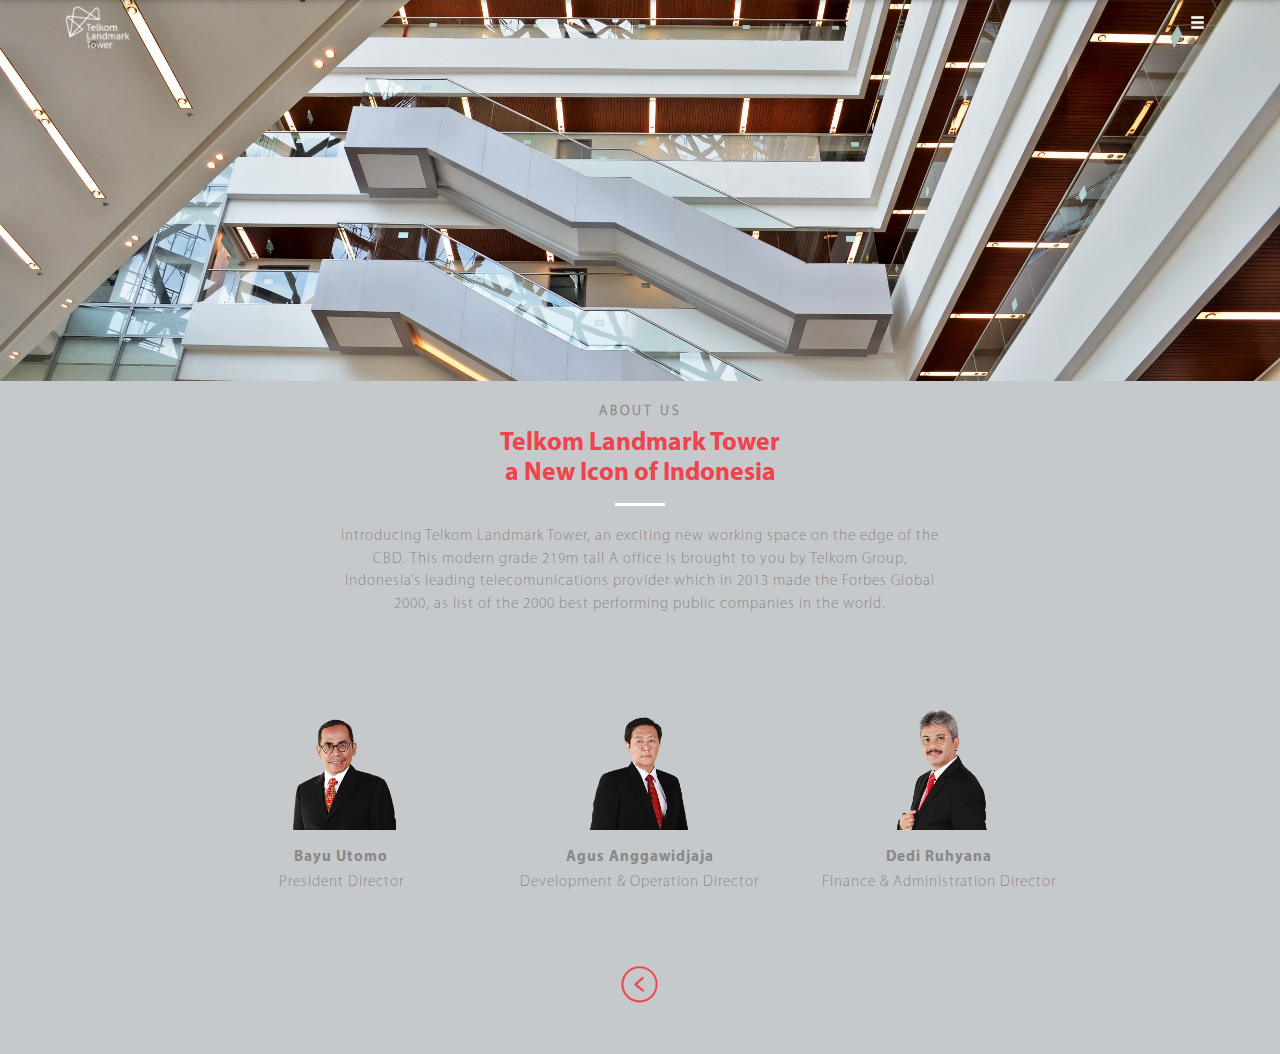
<file: about.html>
<!DOCTYPE html>
<html>
<head>
    <meta charset="utf-8">
    <meta http-equiv="X-UA-Compatible" content="IE=edge">
    <title></title>
    <link rel="stylesheet" href="node_modules/bootstrap/dist/css/bootstrap.css">
    <link rel="stylesheet" href="css/main.css">
</head>
<body>

    <div class="logo white li-nav" style=""><a href="#1" data-index="1"><img src="img/logo-white.png" height="45;"></a></div>
    <div class="logo red li-nav" style=""><a href="#1" data-index="1"><img src="img/logo.png" height="45;"></a></div>
    <div class="menu-right">
            <a href="#" id="show-search"><span class="glyphicon glyphicon-search" aria-hidden="true"></span><!-- <img src="img/search.png" width="15;"> --></a>
            <a href="#" id="show-lang">EN <span class="glyphicon glyphicon-menu-down" aria-hidden="true"></span></a>
            <a href="#" id="show-nav"><span class="glyphicon glyphicon-menu-hamburger" aria-hidden="true"></span></a>
    </div>

    <div class="box-search">
            <div class="input-group">
              <input type="text" class="form-control" placeholder="SEARCH">
              <span class="input-group-btn">
                <input type="submit" class="btn btn-default" type="button" value="GO">
              </span>
            </div><!-- /input-group -->
    </div>

    <div class="box-lang">
            <ul>
                    <li><strong class="font-MyriadPro-Bold">ENGLISH</strong></li>
                    <li>INDONESIA</li>
            </ul>
    </div>

    <nav class="navbar navbar-default navbar-fixed-top navbar-costum">
      <div class="container-fluid">
        <!-- Brand and toggle get grouped for better mobile display -->
        <div class="navbar-header">
          <button type="button" class="navbar-toggle collapsed" data-toggle="collapse" data-target="#bs-example-navbar-collapse-1" aria-expanded="false">
            <span class="sr-only">Toggle navigation</span>
            <span class="icon-bar"></span>
            <span class="icon-bar"></span>
            <span class="icon-bar"></span>
          </button>
         <!--  <a class="navbar-brand" href="#">Brand</a> -->
        </div>

        <!-- Collect the nav links, forms, and other content for toggling -->
        <div class="collapse navbar-collapse" id="bs-example-navbar-collapse-1">
          <ul class="nav navbar-nav">
            <li class="li-nav"><a href="#2" data-index="2">BUILDINGS</a></li>
            <li class="li-nav"><a href="#3" data-index="3">LOCATION</a></li>
            <li class="li-nav"><a href="#4" data-index="4">FLOORPLAN</a></li>
            <li class="li-nav"><a href="#5" data-index="5">FACILITIES</a></li>
            <li class="li-nav"><a href="#6" data-index="6">NEWS & EVENTS</a></li>
            <li class="li-nav"><a href="#7" data-index="7">GALLERY</a></li>
            <li class="li-nav"><a href="#8" data-index="8">CONTACT</a></li>
           
          </ul>
         
        </div><!-- /.navbar-collapse -->
      </div><!-- /.container-fluid -->
    </nav>
    
    <div class="main">
            <div class="page about">

                   <img src="img/aboutus.JPG" width="100%">
                    
                    <div class="container">
                            <p class="txt-space3 font-bold">ABOUT US</p>
                            <h3 class="h3-dinamis"><span class="font-merah">Telkom Landmark Tower</span></h3>
                            <h3 class="h3-dinamis"><span class="font-merah">a New Icon of Indonesia</span></h3>
                            <div class="line"></div>
                            <p>
                                    Introducing Telkom Landmark Tower, an exciting new working space on the edge of the
CBD. This modern grade 219m tall A office is brought to you by Telkom Group, Indonesia’s
leading telecomunications provider which in 2013 made the Forbes Global 2000, as list of
the 2000 best performing public companies in the world.
                            </p>

                            <div class="spasi30"></div>
                      </div>

                      <div class="container bos">
                            <div class="row">
                              <div class="col-sm-6 col-md-4">
                                <div class="thumbnail">
                                  <img src="img/dir1.png" alt="...">
                                  <div class="caption">
                                    <p class="title">Bayu Utomo</p>
                                    <p>President Director</p>
                                  </div>
                                </div>
                              </div>
                              <div class="col-sm-6 col-md-4">
                                <div class="thumbnail">
                                  <img src="img/dir2.png" alt="...">
                                  <div class="caption">
                                    <p class="title">Agus Anggawidjaja</p>
                                    <p>Development & Operation Director</p>
                                  </div>
                                </div>
                              </div>
                              <div class="col-sm-6 col-md-4">
                                <div class="thumbnail">
                                  <img src="img/dir3.png" alt="...">
                                  <div class="caption">
                                    <p class="title">Dedi Ruhyana</p>
                                    <p>FInance & Administration Director</p>
                                  </div>
                                </div>
                              </div>
                            </div>

                            <div class="spasi30"></div>
                            <div class="spasi30"></div>

                            <a href="index.html#2"><img src="img/btn-back.png" width="40"></a>
                    </div>
                 
            </div>
      </div>
   


    <script src="node_modules/jquery/dist/jquery.js" type="text/javascript"></script>
    <script src="node_modules/bootstrap/dist/js/bootstrap.js" type="text/javascript"></script>
    
    <script src="js/main.js" type="text/javascript" ></script>


    <script>


$(document).ready(function() {

                    window.setTimeout(function() {
                        $('#landing-anime').css({'opacity':'1'});
                    }, 0);

                    window.setTimeout(function() {
                        $('#text-one').css({'opacity': '1'});
                        $('#text-one').css({
                                                                //'transform': 'translateY(0px)',
                                                                '-webkit-transform': 'translateY(0px)',
                                                                '-moz-transform': 'translateY(0px)',
                                                                '-o-transform': 'translateY(0px)',
                                                                'transform': 'translateY(0px)',
                                                          });
                    }, 0);

                    window.setTimeout(function() {
                        $('#text-one').css({'opacity': '0'});
                        $('#text-two').css({'opacity': '1'});
                        $('#text-two').css({
                                                                //'transform': 'translateY(0px)',
                                                                '-webkit-transform': 'translateY(0px)',
                                                                '-moz-transform': 'translateY(0px)',
                                                                '-o-transform': 'translateY(0px)',
                                                                'transform': 'translateY(0px)',
                                                          });

                         $('#land-logo').css({'opacity': '1'});
                         $('#land-logo').css({
                                                                //'transform': 'translateY(0px)',
                                                                '-webkit-transform': 'translateY(0px)',
                                                                '-moz-transform': 'translateY(0px)',
                                                                '-o-transform': 'translateY(0px)',
                                                                'transform': 'translateY(0px)',
                                                          });
                    }, 0);

                     window.setTimeout(function() {
                        $('#text-two').css({'opacity': '0'});
                        $('#text-three').css({'opacity': '1'});
                        $('#text-three').css({
                                                                //'transform': 'translateY(0px)',
                                                                '-webkit-transform': 'translateY(0px)',
                                                                '-moz-transform': 'translateY(0px)',
                                                                '-o-transform': 'translateY(0px)',
                                                                'transform': 'translateY(0px)',
                                                          });
                    }, 0);

                    window.setTimeout(function() {
                        $('.logo').css({'opacity': '1'});
                        $('.onepage-pagination').css({'opacity': '1'});
                        $('.box-scroll-down').css({'opacity': '1'});
                        $('.menu-right').css({'opacity': '1'});
                        $('.footer').css({'opacity': '1'});

                        $('#land-logo').css({'opacity': '0'});

                    }, 0);

                    window.setTimeout(function() {
                        $('#landing-anime').css({'opacity': '0', 'z-index': '1'});
                        
                         $('#slides').css({'opacity': '1', 'z-index': '2'});
                        $('#slides').superslides({
                          animation: 'fade',
                            play: 4000
                        });
                    }, 0);

            });


    </script>

</body>
</html>
</file>
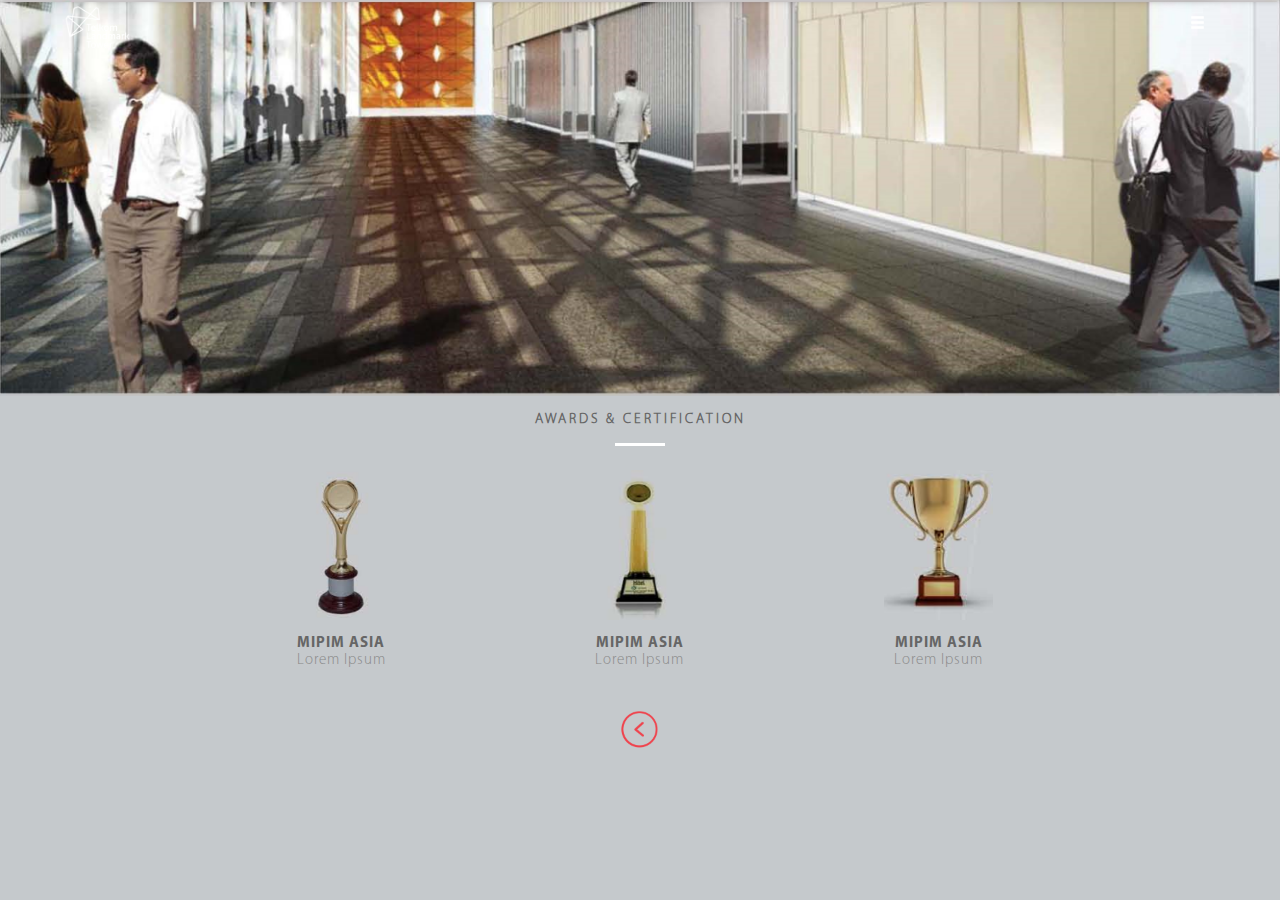
<file: awards.html>
<!DOCTYPE html>
<html>
<head>
    <meta charset="utf-8">
    <meta http-equiv="X-UA-Compatible" content="IE=edge">
    <title></title>
    <link rel="stylesheet" href="node_modules/bootstrap/dist/css/bootstrap.css">
    <link rel="stylesheet" href="css/main.css">
</head>
<body>

    <div class="logo white li-nav" style=""><a href="#1" data-index="1"><img src="img/logo-white.png" height="45;"></a></div>
    <div class="logo red li-nav" style=""><a href="#1" data-index="1"><img src="img/logo.png" height="45;"></a></div>
    <div class="menu-right">
            <a href="#" id="show-search"><span class="glyphicon glyphicon-search" aria-hidden="true"></span><!-- <img src="img/search.png" width="15;"> --></a>
            <a href="#" id="show-lang">EN <span class="glyphicon glyphicon-menu-down" aria-hidden="true"></span></a>
            <a href="#" id="show-nav"><span class="glyphicon glyphicon-menu-hamburger" aria-hidden="true"></span></a>
    </div>

    <div class="box-search">
            <div class="input-group">
              <input type="text" class="form-control" placeholder="SEARCH">
              <span class="input-group-btn">
                <input type="submit" class="btn btn-default" type="button" value="GO">
              </span>
            </div><!-- /input-group -->
    </div>

    <div class="box-lang">
            <ul>
                    <li><strong class="font-MyriadPro-Bold">ENGLISH</strong></li>
                    <li>INDONESIA</li>
            </ul>
    </div>

    <nav class="navbar navbar-default navbar-fixed-top navbar-costum">
      <div class="container-fluid">
        <!-- Brand and toggle get grouped for better mobile display -->
        <div class="navbar-header">
          <button type="button" class="navbar-toggle collapsed" data-toggle="collapse" data-target="#bs-example-navbar-collapse-1" aria-expanded="false">
            <span class="sr-only">Toggle navigation</span>
            <span class="icon-bar"></span>
            <span class="icon-bar"></span>
            <span class="icon-bar"></span>
          </button>
         <!--  <a class="navbar-brand" href="#">Brand</a> -->
        </div>

        <!-- Collect the nav links, forms, and other content for toggling -->
        <div class="collapse navbar-collapse" id="bs-example-navbar-collapse-1">
          <ul class="nav navbar-nav">
            <li class="li-nav"><a href="#2" data-index="2">BUILDINGS</a></li>
            <li class="li-nav"><a href="#3" data-index="3">LOCATION</a></li>
            <li class="li-nav"><a href="#4" data-index="4">FLOORPLAN</a></li>
            <li class="li-nav"><a href="#5" data-index="5">FACILITIES</a></li>
            <li class="li-nav"><a href="#6" data-index="6">NEWS & EVENTS</a></li>
            <li class="li-nav"><a href="#7" data-index="7">GALLERY</a></li>
            <li class="li-nav"><a href="#8" data-index="8">CONTACT</a></li>
           
          </ul>
         
        </div><!-- /.navbar-collapse -->
      </div><!-- /.container-fluid -->
    </nav>
    
    <div class="main">
            <section class="page awards">

                   <img src="img/build-header.jpg.png" width="100%">
                    
                    <div class="container">
                            <p class="txt-space3">AWARDS & CERTIFICATION</p>
                            <div class="line"></div>
                           
                            <div class="row">
                              <div class="col-sm-6 col-md-4">
                                <div class="thumbnail">
                                  <img src="img/awards1.png" alt="...">
                                  <div class="caption">
                                    <p class="title">MIPIM ASIA</p>
                                    <p>Lorem Ipsum</p>
                                  </div>
                                </div>
                              </div>
                              <div class="col-sm-6 col-md-4">
                                <div class="thumbnail">
                                  <img src="img/awards2.png" alt="...">
                                  <div class="caption">
                                    <p class="title">MIPIM ASIA</p>
                                    <p>Lorem Ipsum</p>
                                  </div>
                                </div>
                              </div>
                              <div class="col-sm-6 col-md-4">
                                <div class="thumbnail">
                                  <img src="img/awards3.png" alt="...">
                                  <div class="caption">
                                    <p class="title">MIPIM ASIA</p>
                                    <p>Lorem Ipsum</p>
                                  </div>
                                </div>
                              </div>
                            </div>

                            <div class="spasi30"></div>

                            <a href="index.html#2"><img src="img/btn-back.png" width="40"></a>
                    </div>
                 
            </section>
      </div>
   


    <script src="node_modules/jquery/dist/jquery.js" type="text/javascript"></script>
    <script src="node_modules/bootstrap/dist/js/bootstrap.js" type="text/javascript"></script>

    <script src="js/main.js" type="text/javascript" ></script>



    <script>


$(document).ready(function() {

                    window.setTimeout(function() {
                        $('#landing-anime').css({'opacity':'1'});
                    }, 0);

                    window.setTimeout(function() {
                        $('#text-one').css({'opacity': '1'});
                        $('#text-one').css({
                                                                //'transform': 'translateY(0px)',
                                                                '-webkit-transform': 'translateY(0px)',
                                                                '-moz-transform': 'translateY(0px)',
                                                                '-o-transform': 'translateY(0px)',
                                                                'transform': 'translateY(0px)',
                                                          });
                    }, 0);

                    window.setTimeout(function() {
                        $('#text-one').css({'opacity': '0'});
                        $('#text-two').css({'opacity': '1'});
                        $('#text-two').css({
                                                                //'transform': 'translateY(0px)',
                                                                '-webkit-transform': 'translateY(0px)',
                                                                '-moz-transform': 'translateY(0px)',
                                                                '-o-transform': 'translateY(0px)',
                                                                'transform': 'translateY(0px)',
                                                          });

                         $('#land-logo').css({'opacity': '1'});
                         $('#land-logo').css({
                                                                //'transform': 'translateY(0px)',
                                                                '-webkit-transform': 'translateY(0px)',
                                                                '-moz-transform': 'translateY(0px)',
                                                                '-o-transform': 'translateY(0px)',
                                                                'transform': 'translateY(0px)',
                                                          });
                    }, 0);

                     window.setTimeout(function() {
                        $('#text-two').css({'opacity': '0'});
                        $('#text-three').css({'opacity': '1'});
                        $('#text-three').css({
                                                                //'transform': 'translateY(0px)',
                                                                '-webkit-transform': 'translateY(0px)',
                                                                '-moz-transform': 'translateY(0px)',
                                                                '-o-transform': 'translateY(0px)',
                                                                'transform': 'translateY(0px)',
                                                          });
                    }, 0);

                    window.setTimeout(function() {
                        $('.logo').css({'opacity': '1'});
                        $('.onepage-pagination').css({'opacity': '1'});
                        $('.box-scroll-down').css({'opacity': '1'});
                        $('.menu-right').css({'opacity': '1'});
                        $('.footer').css({'opacity': '1'});

                        $('#land-logo').css({'opacity': '0'});

                    }, 0);

                    window.setTimeout(function() {
                        $('#landing-anime').css({'opacity': '0', 'z-index': '1'});
                        
                         $('#slides').css({'opacity': '1', 'z-index': '2'});
                        $('#slides').superslides({
                          animation: 'fade',
                            play: 4000
                        });
                    }, 0);

            });


    </script>

    
</body>
</html>
</file>
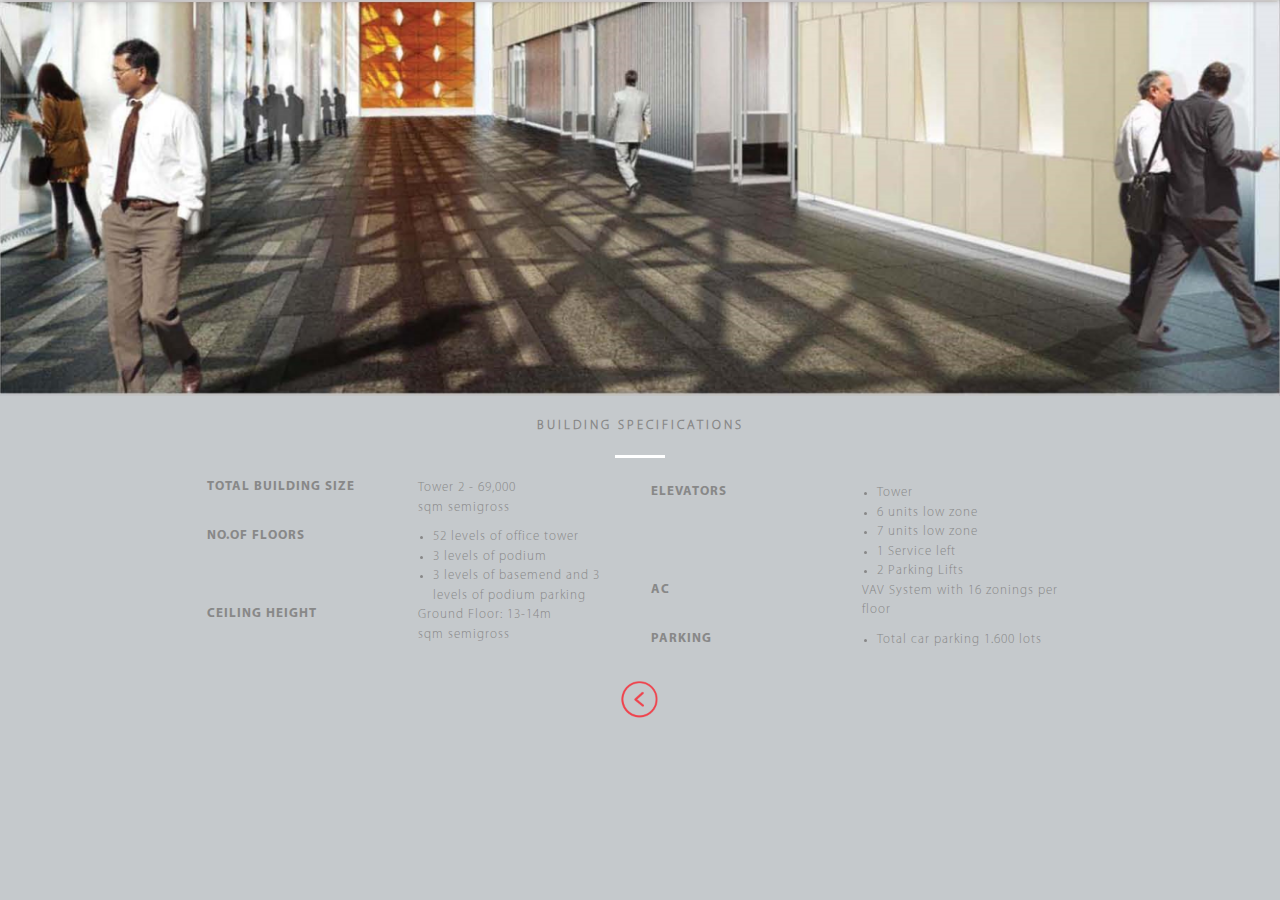
<file: building.html>
<!DOCTYPE html>
<html>
<head>
    <meta charset="utf-8">
    <meta http-equiv="X-UA-Compatible" content="IE=edge">
    <title></title>
    <link rel="stylesheet" href="node_modules/bootstrap/dist/css/bootstrap.css">
    <link rel="stylesheet" href="css/main.css">
</head>
<body>

    <div class="logo white li-nav" style=""><a href="#1" data-index="1"><img src="img/logo-white.png" height="45;"></a></div>
    <div class="logo red li-nav" style=""><a href="#1" data-index="1"><img src="img/logo.png" height="45;"></a></div>
    <div class="menu-right">
            <a href="#" id="show-search"><span class="glyphicon glyphicon-search" aria-hidden="true"></span><!-- <img src="img/search.png" width="15;"> --></a>
            <a href="#" id="show-lang">EN <span class="glyphicon glyphicon-menu-down" aria-hidden="true"></span></a>
            <a href="#" id="show-nav"><span class="glyphicon glyphicon-menu-hamburger" aria-hidden="true"></span></a>
    </div>

    <div class="box-search">
            <div class="input-group">
              <input type="text" class="form-control" placeholder="SEARCH">
              <span class="input-group-btn">
                <input type="submit" class="btn btn-default" type="button" value="GO">
              </span>
            </div><!-- /input-group -->
    </div>

    <div class="box-lang">
            <ul>
                    <li><strong class="font-MyriadPro-Bold">ENGLISH</strong></li>
                    <li>INDONESIA</li>
            </ul>
    </div>

    <nav class="navbar navbar-default navbar-fixed-top navbar-costum">
      <div class="container-fluid">
        <!-- Brand and toggle get grouped for better mobile display -->
        <div class="navbar-header">
          <button type="button" class="navbar-toggle collapsed" data-toggle="collapse" data-target="#bs-example-navbar-collapse-1" aria-expanded="false">
            <span class="sr-only">Toggle navigation</span>
            <span class="icon-bar"></span>
            <span class="icon-bar"></span>
            <span class="icon-bar"></span>
          </button>
         <!--  <a class="navbar-brand" href="#">Brand</a> -->
        </div>

        <!-- Collect the nav links, forms, and other content for toggling -->
        <div class="collapse navbar-collapse" id="bs-example-navbar-collapse-1">
          <ul class="nav navbar-nav">
            <li class="li-nav"><a href="#2" data-index="2">BUILDINGS</a></li>
            <li class="li-nav"><a href="#3" data-index="3">LOCATION</a></li>
            <li class="li-nav"><a href="#4" data-index="4">FLOORPLAN</a></li>
            <li class="li-nav"><a href="#5" data-index="5">FACILITIES</a></li>
            <li class="li-nav"><a href="#6" data-index="6">NEWS & EVENTS</a></li>
            <li class="li-nav"><a href="#7" data-index="7">GALLERY</a></li>
            <li class="li-nav"><a href="#8" data-index="8">CONTACT</a></li>
           
          </ul>
         
        </div><!-- /.navbar-collapse -->
      </div><!-- /.container-fluid -->
    </nav>
    
    <div class="main">
            <section class="page building-detail">

                   <img src="img/build-header.jpg.png" width="100%">
                    
                    <div class="container">
                            <p class="txt-space3">BUILDING SPECIFICATIONS</p>
                            <div class="line"></div>
                           
                            <div class="two-column">
                                    <table border="0">
                                            <tr>
                                                    <td valign="top" width="50%"><strong>TOTAL BUILDING SIZE</strong></td>
                                                    <td>
                                                            <p>
                                                                    Tower 2 - 69,000<br/>
                                                                    sqm semigross
                                                            </p>
                                                    </td>
                                            </tr>
                                            <tr>
                                                    <td valign="top"><strong>NO.OF FLOORS</strong></td>
                                                    <td>
                                                            <ul>
                                                                    <li>52 levels of  office tower</li>
                                                                    <li>3 levels of podium</li>
                                                                    <li>3 levels of basemend and 3 levels of podium parking</li>
                                                            </ul>
                                                    </td>
                                            </tr>
                                            <tr>
                                                    <td valign="top"><strong>CEILING HEIGHT</strong></td>
                                                    <td>
                                                            <p>
                                                                    Ground Floor: 13-14m<br/>
                                                                    sqm semigross
                                                            </p>
                                                    </td>
                                            </tr>

                                            <tr>
                                                    <td valign="top"><strong>ELEVATORS</strong></td>
                                                    <td>
                                                            <ul>
                                                                    <li>Tower</li>
                                                                    <li>6 units low zone</li>
                                                                    <li>7 units low zone</li>
                                                                    <li>1 Service left</li>
                                                                    <li>2 Parking Lifts</li>
                                                            </ul>
                                                    </td>
                                            </tr>

                                            <tr>
                                                    <td valign="top"><strong>AC</strong></td>
                                                    <td>
                                                            <p>
                                                                    VAV System with 16 zonings per floor
                                                            </p>
                                                    </td>
                                            </tr>
                                            <tr>
                                                    <td valign="top"><strong>PARKING</strong></td>
                                                    <td>
                                                            <ul>
                                                                    <li>Total car parking 1.600 lots</li>
                                                            </ul>
                                                    </td>
                                            </tr>
                                    </table>
                              </div>

                            <div class="spasi30"></div>

                            <a href="index.html#2"><img src="img/btn-back.png" width="40"></a>
                    </div>
                 
            </section>
      </div>



    <script src="node_modules/jquery/dist/jquery.js" type="text/javascript"></script>
    <script src="node_modules/bootstrap/dist/js/bootstrap.js" type="text/javascript"></script>

    <script src="js/main.js" type="text/javascript" ></script>

</body>
</html>
</file>
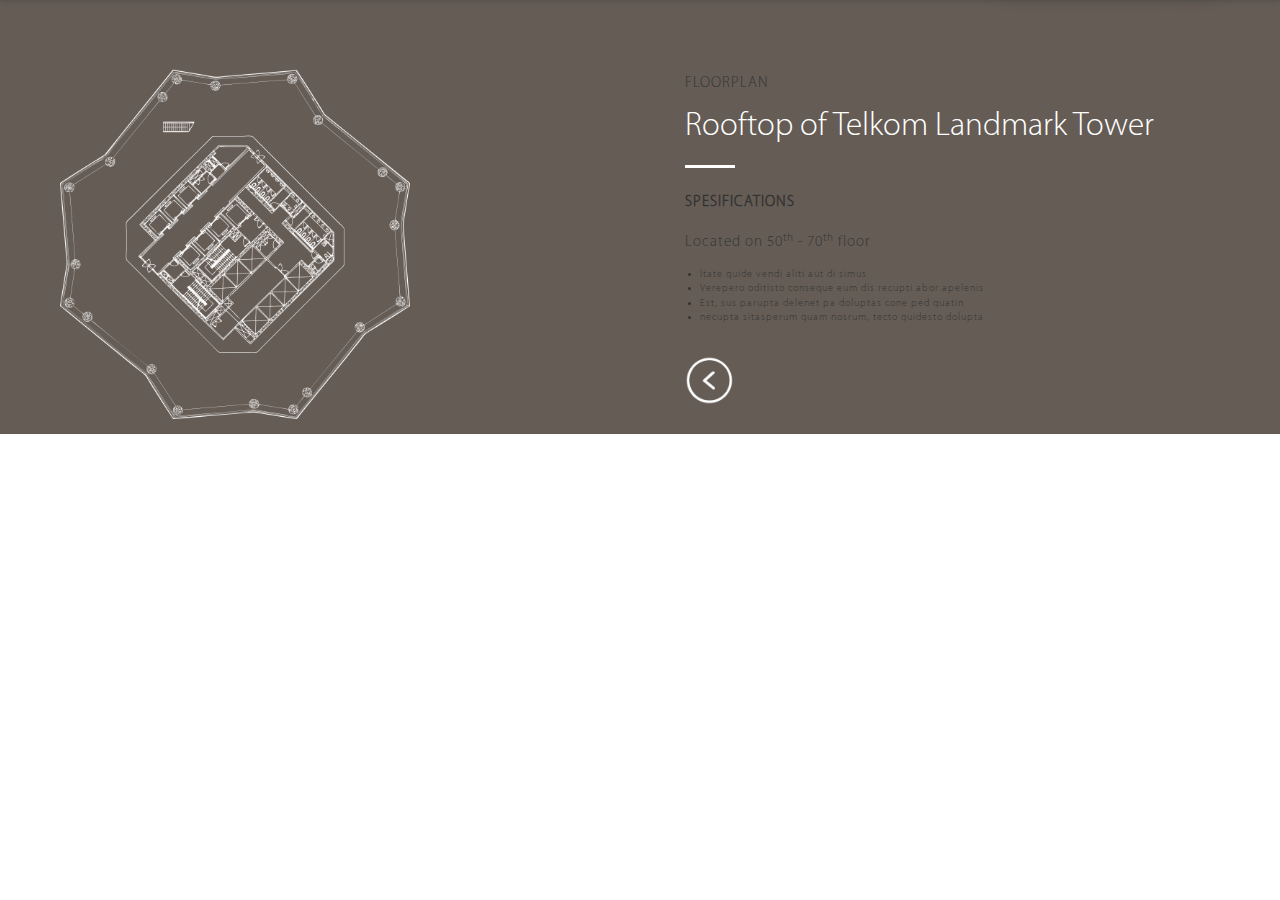
<file: floor-detail.html>
<!DOCTYPE html>
<html>
<head>
    <meta charset="utf-8">
    <meta http-equiv="X-UA-Compatible" content="IE=edge">
    <title></title>
    <link rel="stylesheet" href="node_modules/bootstrap/dist/css/bootstrap.css">
    <link rel="stylesheet" href="css/main.css">
</head>
<body>

    <div class="logo white li-nav" style=""><a href="#1" data-index="1"><img src="img/logo-white.png" height="45;"></a></div>
    <div class="logo red li-nav" style=""><a href="#1" data-index="1"><img src="img/logo.png" height="45;"></a></div>
    <div class="menu-right">
            <a href="#" id="show-search"><span class="glyphicon glyphicon-search" aria-hidden="true"></span><!-- <img src="img/search.png" width="15;"> --></a>
            <a href="#" id="show-lang">EN <span class="glyphicon glyphicon-menu-down" aria-hidden="true"></span></a>
            <a href="#" id="show-nav"><span class="glyphicon glyphicon-menu-hamburger" aria-hidden="true"></span></a>
    </div>

    <div class="box-search">
            <div class="input-group">
              <input type="text" class="form-control" placeholder="SEARCH">
              <span class="input-group-btn">
                <input type="submit" class="btn btn-default" type="button" value="GO">
              </span>
            </div><!-- /input-group -->
    </div>

    <div class="box-lang">
            <ul>
                    <li><strong>ENGLISH</strong></li>
                    <li>INDONESIA</li>
            </ul>
    </div>

    <nav class="navbar navbar-default navbar-fixed-top navbar-costum">
      <div class="container-fluid">
        <!-- Brand and toggle get grouped for better mobile display -->
        <div class="navbar-header">
          <button type="button" class="navbar-toggle collapsed" data-toggle="collapse" data-target="#bs-example-navbar-collapse-1" aria-expanded="false">
            <span class="sr-only">Toggle navigation</span>
            <span class="icon-bar"></span>
            <span class="icon-bar"></span>
            <span class="icon-bar"></span>
          </button>
         <!--  <a class="navbar-brand" href="#">Brand</a> -->
        </div>

        <!-- Collect the nav links, forms, and other content for toggling -->
        <div class="collapse navbar-collapse" id="bs-example-navbar-collapse-1">
          <ul class="nav navbar-nav">
            <li class="li-nav"><a href="#2" data-index="2">BUILDINGS</a></li>
            <li class="li-nav"><a href="#3" data-index="3">LOCATION</a></li>
            <li class="li-nav"><a href="#4" data-index="4">FLOORPLAN</a></li>
            <li class="li-nav"><a href="#5" data-index="5">FACILITIES</a></li>
            <li class="li-nav"><a href="#6" data-index="6">NEWS & EVENTS</a></li>
            <li class="li-nav"><a href="#7" data-index="7">GALLERY</a></li>
            <li class="li-nav"><a href="#8" data-index="8">CONTACT</a></li>
           
          </ul>
         
        </div><!-- /.navbar-collapse -->
      </div><!-- /.container-fluid -->
    </nav>
    
    <div class="main">
            <section class="page floor-detail">
                    <div class="row">
                      <div class="col-sm-6">
                            <div class="container" style="">
                                    <div class="box">
                                            <img src="img/floorplan.png" height="350">
                                    </div>
                            </div>
                      </div>
                      <div class="col-sm-6">
                            <div class="container" style="">
                                    <div class="box">

                                            <p>FLOORPLAN</p>
                                                    <h1 class="h2-dinamis spasinull">Rooftop of Telkom Landmark Tower</h1>

                                                    <div class="line"></div>

                                                    <p><strong>SPESIFICATIONS</strong></p>
                                                    <p>Located on 50<sup>th</sup> - 70<sup>th</sup> floor
                                                    <ul>
                                                            <li>ltate quide vendi aliti aut di simus</li>
                                                            <li>Verepero oditisto conseque eum dis recupti abor apelenis</li>
                                                            <li>Est, sus parupta delenet pa doluptas cone ped quatin</li>
                                                            <li>necupta sitasperum quam nosrum, tecto quidesto dolupta</li>
                                                    </ul>

                                                    <div class="spasi30"></div>
                                                    <a href="index.html#4"><img src="img/btn-back-white.png" width="50"></a>
                                    </div>
                            </div>
                      </div>
                    </div>
            </section>
      </div>
    <div class="footer" style="">
            <img src="img/sosmed.png" width="100;">
            <div style="margin:5px;"></div>
            <p style="font-size: 10px; color:white; text-shadow: 1px 1px 4px #000;">COPYRIGHT 2016 - MANAGE BY TELKOM INDONESIA </p>
    </div>

    <script src="node_modules/jquery/dist/jquery.js" type="text/javascript"></script>
    <script src="node_modules/bootstrap/dist/js/bootstrap.js" type="text/javascript"></script>

</body>
</html>
</file>
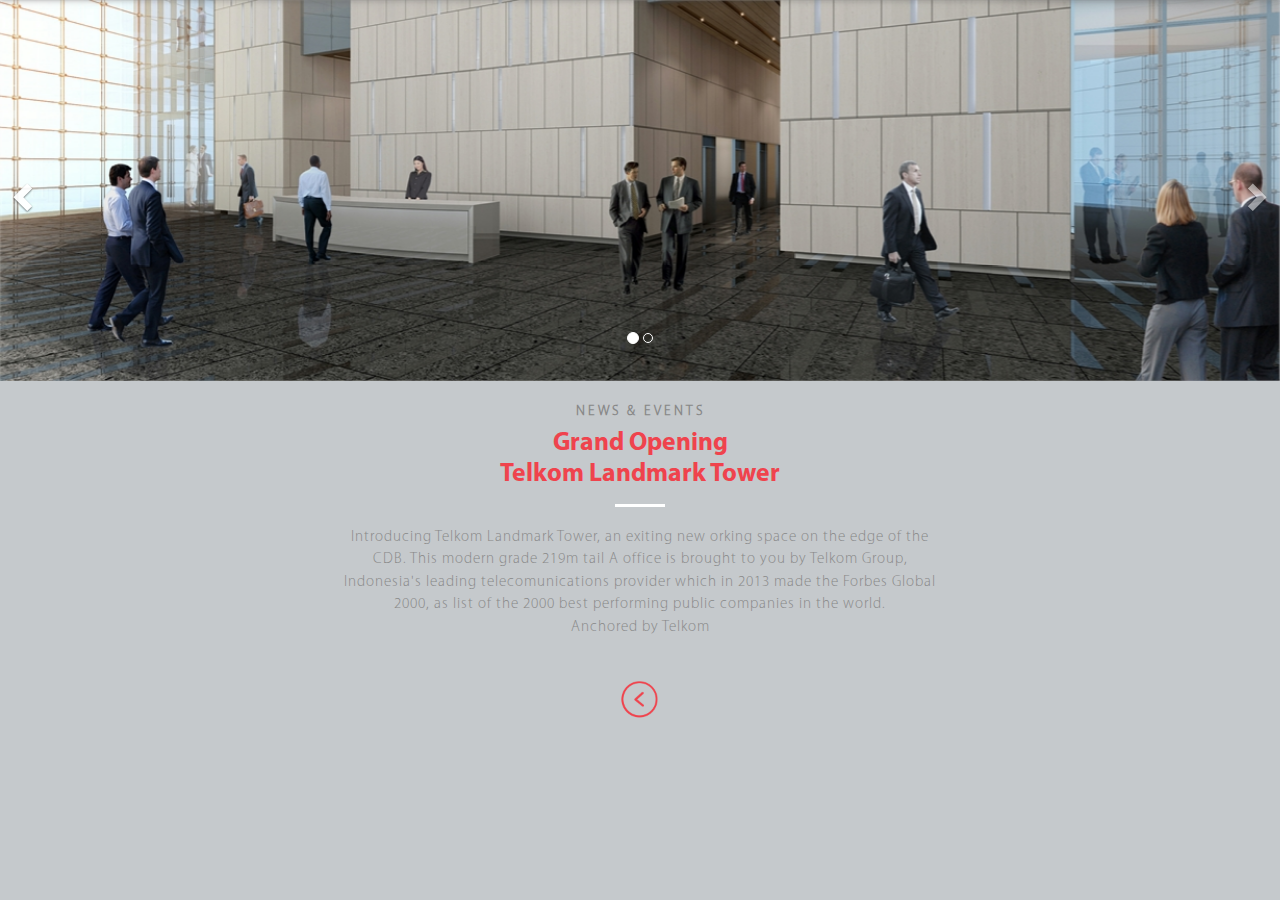
<file: news.html>
<!DOCTYPE html>
<html>
<head>
    <meta charset="utf-8">
    <meta http-equiv="X-UA-Compatible" content="IE=edge">
    <title></title>
    <link rel="stylesheet" href="node_modules/bootstrap/dist/css/bootstrap.css">
    <link rel="stylesheet" href="css/main.css">
</head>
<body>

    <div class="logo white li-nav" style=""><a href="#1" data-index="1"><img src="img/logo-white.png" height="45;"></a></div>
    <div class="logo red li-nav" style=""><a href="#1" data-index="1"><img src="img/logo.png" height="45;"></a></div>
    <div class="menu-right">
            <a href="#" id="show-search"><span class="glyphicon glyphicon-search" aria-hidden="true"></span><!-- <img src="img/search.png" width="15;"> --></a>
            <a href="#" id="show-lang">EN <span class="glyphicon glyphicon-menu-down" aria-hidden="true"></span></a>
            <a href="#" id="show-nav"><span class="glyphicon glyphicon-menu-hamburger" aria-hidden="true"></span></a>
    </div>

    <div class="box-search">
            <div class="input-group">
              <input type="text" class="form-control" placeholder="SEARCH">
              <span class="input-group-btn">
                <input type="submit" class="btn btn-default" type="button" value="GO">
              </span>
            </div><!-- /input-group -->
    </div>

    <div class="box-lang">
            <ul>
                    <li><strong class="font-MyriadPro-Bold">ENGLISH</strong></li>
                    <li>INDONESIA</li>
            </ul>
    </div>

    <nav class="navbar navbar-default navbar-fixed-top navbar-costum">
      <div class="container-fluid">
        <!-- Brand and toggle get grouped for better mobile display -->
        <div class="navbar-header">
          <button type="button" class="navbar-toggle collapsed" data-toggle="collapse" data-target="#bs-example-navbar-collapse-1" aria-expanded="false">
            <span class="sr-only">Toggle navigation</span>
            <span class="icon-bar"></span>
            <span class="icon-bar"></span>
            <span class="icon-bar"></span>
          </button>
         <!--  <a class="navbar-brand" href="#">Brand</a> -->
        </div>

        <!-- Collect the nav links, forms, and other content for toggling -->
        <div class="collapse navbar-collapse" id="bs-example-navbar-collapse-1">
          <ul class="nav navbar-nav">
            <li class="li-nav"><a href="#2" data-index="2">BUILDINGS</a></li>
            <li class="li-nav"><a href="#3" data-index="3">LOCATION</a></li>
            <li class="li-nav"><a href="#4" data-index="4">FLOORPLAN</a></li>
            <li class="li-nav"><a href="#5" data-index="5">FACILITIES</a></li>
            <li class="li-nav"><a href="#6" data-index="6">NEWS & EVENTS</a></li>
            <li class="li-nav"><a href="#7" data-index="7">GALLERY</a></li>
            <li class="li-nav"><a href="#8" data-index="8">CONTACT</a></li>
           
          </ul>
         
        </div><!-- /.navbar-collapse -->
      </div><!-- /.container-fluid -->
    </nav>
    
    <div class="main">
            <section class="page about">

                   <div id="carousel-example-generic" class="carousel slide" data-ride="carousel">
                      <!-- Indicators -->
                      <ol class="carousel-indicators">
                        <li data-target="#carousel-example-generic" data-slide-to="0" class="active"></li>
                        <li data-target="#carousel-example-generic" data-slide-to="1"></li>
                      </ol>

                      <!-- Wrapper for slides -->
                      <div class="carousel-inner" role="listbox">
                        <div class="item active">
                          <img src="img/contact.jpg" width="100%" alt="...">
                          <div class="carousel-caption">
                            
                          </div>
                        </div>
                        <div class="item">
                          <img src="img/aboutus.JPG" width="100%" alt="...">
                          <div class="carousel-caption">
                            
                          </div>
                        </div>
                      </div>

                      <!-- Controls -->
                      <a class="left carousel-control" href="#carousel-example-generic" role="button" data-slide="prev">
                        <span class="glyphicon glyphicon-chevron-left" aria-hidden="true"></span>
                        <span class="sr-only">Previous</span>
                      </a>
                      <a class="right carousel-control" href="#carousel-example-generic" role="button" data-slide="next">
                        <span class="glyphicon glyphicon-chevron-right" aria-hidden="true"></span>
                        <span class="sr-only">Next</span>
                      </a>
                    </div>

                    
                    <div class="container">
                            <p class="txt-space3">NEWS & EVENTS</p>
                            <h3 class="h3-dinamis"><span class="font-merah">Grand Opening</span></h3>
                            <h3 class="h3-dinamis"><span class="font-merah">Telkom Landmark Tower</span></h3>
                            <div class="line"></div>
                            <p>
                                    Introducing Telkom Landmark Tower, an exiting new orking space on the edge of the CDB. This modern grade 219m tail A office is brought to you by Telkom Group, Indonesia's leading telecomunications provider which in 2013 made the Forbes Global 2000, as list of the 2000 best performing public companies in the world.<br/>
                                    Anchored by Telkom
                            </p>

                            <div class="spasi30"></div>

                            <a href="index.html#6"><img src="img/btn-back.png" width="40"></a>
                    </div>
                 
            </section>
      </div>


    <script src="node_modules/jquery/dist/jquery.js" type="text/javascript"></script>
    <script src="node_modules/bootstrap/dist/js/bootstrap.js" type="text/javascript"></script>

    <script src="js/main.js" type="text/javascript" ></script>

</body>
</html>
</file>
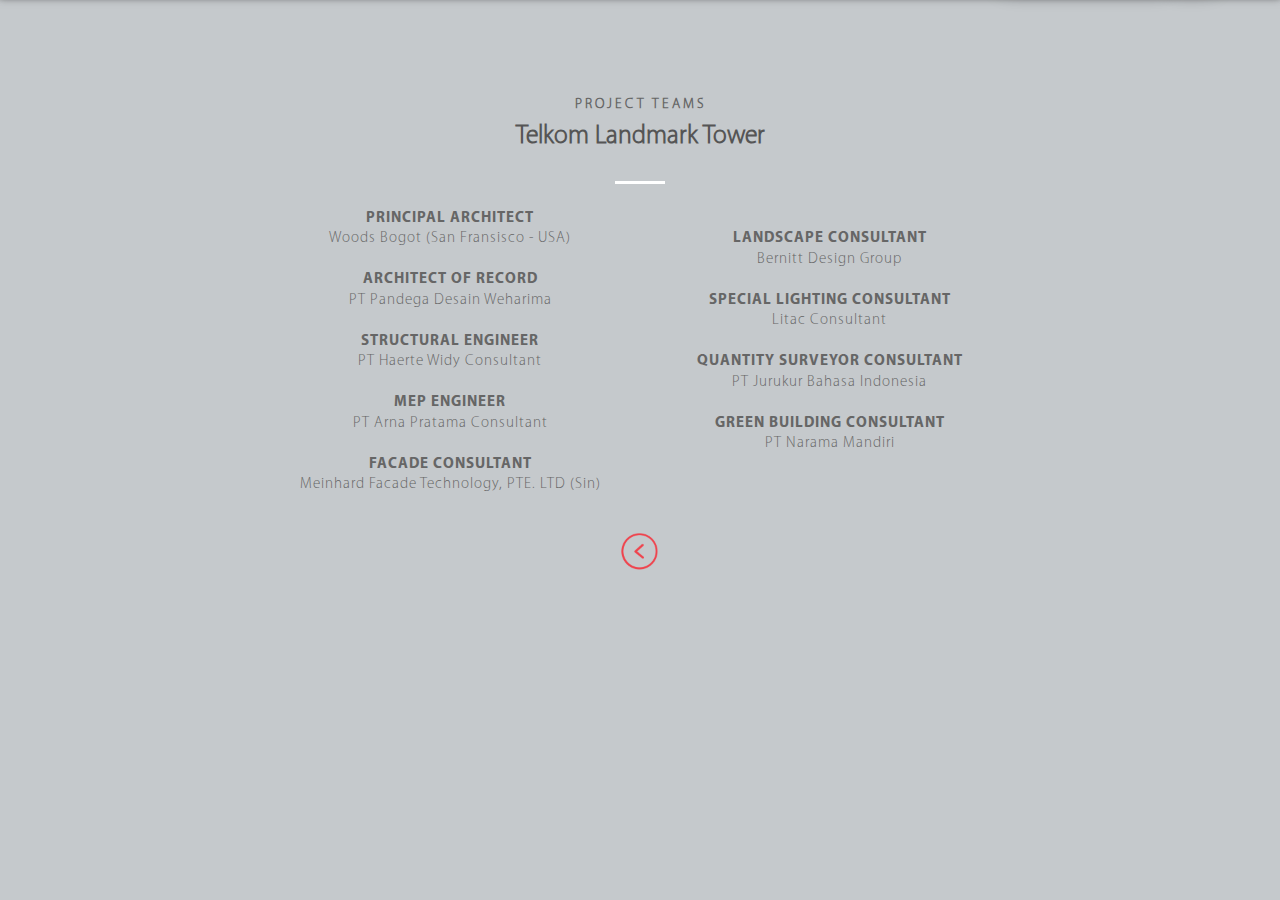
<file: project.html>
<!DOCTYPE html>
<html>
<head>
    <meta charset="utf-8">
    <meta http-equiv="X-UA-Compatible" content="IE=edge">
    <title></title>
    <link rel="stylesheet" href="node_modules/bootstrap/dist/css/bootstrap.css">
    <link rel="stylesheet" href="css/main.css">
</head>
<body>

    <div class="logo white li-nav" style=""><a href="#1" data-index="1"><img src="img/logo-white.png" height="45;"></a></div>
    <div class="logo red li-nav" style=""><a href="#1" data-index="1"><img src="img/logo.png" height="45;"></a></div>
    <div class="menu-right">
            <a href="#" id="show-search"><span class="glyphicon glyphicon-search" aria-hidden="true"></span><!-- <img src="img/search.png" width="15;"> --></a>
            <a href="#" id="show-lang">EN <span class="glyphicon glyphicon-menu-down" aria-hidden="true"></span></a>
            <a href="#" id="show-nav"><span class="glyphicon glyphicon-menu-hamburger" aria-hidden="true"></span></a>
    </div>

    <div class="box-search">
            <div class="input-group">
              <input type="text" class="form-control" placeholder="SEARCH">
              <span class="input-group-btn">
                <input type="submit" class="btn btn-default" type="button" value="GO">
              </span>
            </div><!-- /input-group -->
    </div>

    <div class="box-lang">
            <ul>
                    <li><strong class="font-MyriadPro-Bold">ENGLISH</strong></li>
                    <li>INDONESIA</li>
            </ul>
    </div>

    <nav class="navbar navbar-default navbar-fixed-top navbar-costum">
      <div class="container-fluid">
        <!-- Brand and toggle get grouped for better mobile display -->
        <div class="navbar-header">
          <button type="button" class="navbar-toggle collapsed" data-toggle="collapse" data-target="#bs-example-navbar-collapse-1" aria-expanded="false">
            <span class="sr-only">Toggle navigation</span>
            <span class="icon-bar"></span>
            <span class="icon-bar"></span>
            <span class="icon-bar"></span>
          </button>
         <!--  <a class="navbar-brand" href="#">Brand</a> -->
        </div>

        <!-- Collect the nav links, forms, and other content for toggling -->
        <div class="collapse navbar-collapse" id="bs-example-navbar-collapse-1">
          <ul class="nav navbar-nav">
            <li class="li-nav"><a href="#2" data-index="2">BUILDINGS</a></li>
            <li class="li-nav"><a href="#3" data-index="3">LOCATION</a></li>
            <li class="li-nav"><a href="#4" data-index="4">FLOORPLAN</a></li>
            <li class="li-nav"><a href="#5" data-index="5">FACILITIES</a></li>
            <li class="li-nav"><a href="#6" data-index="6">NEWS & EVENTS</a></li>
            <li class="li-nav"><a href="#7" data-index="7">GALLERY</a></li>
            <li class="li-nav"><a href="#8" data-index="8">CONTACT</a></li>
           
          </ul>
         
        </div><!-- /.navbar-collapse -->
      </div><!-- /.container-fluid -->
    </nav>
    
    <div class="main">
            <section class="page project">

                    <div class="container">
                            <p class="txt-space3 font-bold">PROJECT TEAMS</p>
                            <h3 class="h3-dinamis">Telkom Landmark Tower</h3>
                            <div class="line"></div>
                           
                            <div class="two-column">
                                    <p><strong>PRINCIPAL ARCHITECT</strong></p>

                                    <p>Woods Bogot (San Fransisco - USA)</p>

                                    <p>&nbsp;</p>

                                    <p><strong>ARCHITECT OF RECORD</strong></p>

                                    <p>PT Pandega Desain Weharima</p>

                                    <p>&nbsp;</p>

                                    <p><strong>STRUCTURAL ENGINEER</strong></p>

                                    <p>PT Haerte Widy Consultant</p>

                                    <p>&nbsp;</p>

                                    <p><strong>MEP ENGINEER</strong></p>

                                    <p>PT Arna Pratama Consultant</p>

                                    <p>&nbsp;</p>

                                    <p><strong>FACADE CONSULTANT</strong></p>

                                    <p>Meinhard Facade Technology, PTE. LTD (Sin)</p>

                                    <p>&nbsp;</p>

                                    <p><strong>LANDSCAPE CONSULTANT</strong></p>

                                    <p>Bernitt Design Group</p>

                                    <p>&nbsp;</p>

                                    <p><strong>SPECIAL LIGHTING CONSULTANT</strong></p>

                                    <p>Litac Consultant</p>

                                    <p>&nbsp;</p>

                                    <p><strong>QUANTITY SURVEYOR CONSULTANT</strong></p>

                                    <p>PT Jurukur Bahasa Indonesia</p>

                                    <p>&nbsp;</p>

                                    <p><strong>GREEN BUILDING CONSULTANT</strong></p>

                                    <p>PT Narama Mandiri</p>

                                    <p>&nbsp;</p>

                                    <p>&nbsp;</p>


                            </div>

                            <div class="spasi30"></div>

                            <a href="index.html#2"><img src="img/btn-back.png" width="40"></a>
                    </div>
                 
            </section>
      </div>




    <script src="node_modules/jquery/dist/jquery.js" type="text/javascript"></script>
    <script src="node_modules/bootstrap/dist/js/bootstrap.js" type="text/javascript"></script>

    <script src="js/main.js" type="text/javascript" ></script>

</body>
</html>
</file>
<file: css/main.css>
/* =========================================================================================================================== */

/*
|-----------------------------------------------------------------------------------
| Costum Bootstrap
|-----------------------------------------------------------------------------------
|
| Di bawah ini merupakan script yang digunakan untuk 
| merubah beberapa pengaturan default component 
| pada bootstrap
|
*/

/**
 *
 * Costum navbar
 *
 */

.navbar-nav {
    width: 100%;
    text-align: center;
}



#show-nav .glyphicon-remove:before, #show-nav .glyphicon-menu-hamburger:before {
      content: "";
}

@media (min-width: 768px) {
  .navbar-nav li {
      float: none;
      display: inline-block;
  }

  .navbar-costum {
        top: -55px;

         transition: all .5s ease;
        -moz-transition: all .5s ease;
        -ms-transition: all .5s ease;
        -webkit-transition: all .5s ease;
        -o-transition: all .5s ease;

        -webkit-box-shadow: 0px 0px 8px 1px #333;  /* Safari 3-4, iOS 4.0.2 - 4.2, Android 2.3+ */
        -moz-box-shadow:    0px 0px 8px 1px #333;  /* Firefox 3.5 - 3.6 */
        box-shadow:         0px 0px 8px 1px #333;  /* Opera 10.5, IE 9, Firefox 4+, Chrome 6+, iOS 5 */


  }

  .navbar-costum.active {
        top: 0px;
  }

    #show-nav .glyphicon-remove:before {
          content: "\e014";
    }

    #show-nav .glyphicon-menu-hamburger:before {
          content: "\e236";
    }
}

/**
 *
 *  navbar active
 *  Untuk memberi menu yang active memiliki warna sendiri
 *
 */

    .navbar-default .navbar-nav > .active > a,
    .navbar-default .navbar-nav > .active > a:hover,
    .navbar-default .navbar-nav > .active > a:focus, 
    .m-active,
    .navbar-nav .li-nav a.active,
    .navbar-default .navbar-nav > li > a:hover, 
    .navbar-default .navbar-nav > li > a:focus {
      color: #ef434d;
      background-color: rgba(0,0,0,0);
      /*border-bottom: 3px solid #ef434d;*/
      /*font-weight: bold;*/
    }

/* =========================================================================================================================== */

/*
|-----------------------------------------------------------------------------------
| Font
|-----------------------------------------------------------------------------------
|
| Di bawah ini merupakan script yang digunakan untuk 
| mendeklarasikan font
|
*/

@font-face {
  font-family: MyriadPro-Light;
  src: url(../fonts/MyriadPro-Light.otf);
}

@font-face {
  font-family: MyriadPro-Regular;
  src: url(../fonts/MyriadPro-Regular.otf);
}

@font-face {
  font-family: MyriadPro-Bold;
  src: url(../fonts/MyriadPro-Bold.otf);
}

@font-face {
  font-family: MyriadPro-Semibold;
  src: url(../fonts/MyriadPro-Semibold.otf);
}

body {
    font-family: 'MyriadPro-Light', Georgia, Serif;
}

.font-MyriadPro-Bold {
      font-family: 'MyriadPro-Bold', Georgia, Serif;
}

/* =========================================================================================================================== */

/*
|--------------------------------------------------------------------------------
| ALL SETTINGS
|--------------------------------------------------------------------------------
|
| Dibawah merupakan script untuk pengaturan secara 
| keseluruhan
|
*/


/**
 *
 *  UKURAN CONPONENT
 *
 */

h1, h2, h3, h4, h5, h6 {
    display: block;
    margin-left: 0;
    margin-right: 0;
    /*font-weight: bold;*/
}

h1 { 
    font-size: 2.5em;
    margin-top: 0.67em;
    margin-bottom: 0.67em;
}

h2 {
    font-size: 1.7em;
    margin-top: 0.83em;
    margin-bottom: 0.83em;
}

h3 { 
    font-size: 1.17em;
    margin-top: 1em;
    margin-bottom: 1em;
}

h4 { 
    margin-top: 1.33em;
    margin-bottom: 1.33em;
}

h5 { 
    font-size: .83em;
    margin-top: 1.67em;
    margin-bottom: 1.67em;
}

h6 { 
    font-size: .67em;
    margin-top: 2.33em;
    margin-bottom: 2.33em;
}

/**
 *
 *  DINAMIS / DAPAT BERUBAH UKURAN SESUAI UKURAN LAYAR
 *
 */

.h1-dinamis {
    font-size: 4vmax;
    line-height: 50%;
}

.h2-dinamis {
    font-size: 2.6vmax;
    margin: 1vmax;
}

.h3-dinamis {
    font-size: 2vmax;
    margin: 1vmax;
}

.h4-dinamis {
    font-size: 1.5vmax;
}

.h5-dinamis {
    font-size: 1.5vmax;
}

.h6-dinamis {
    font-size: 1vmax;
}


p, li, a, td {
    font-size: 13px;
    letter-spacing: 1px;
    font-family: 'MyriadPro-Light', Georgia, Serif;
}

@media (min-width: 768px) {
        p, li, a, td {
            font-size: 15px;
        }
}

    @media (min-width: 1600px) {
        p, li, a, td {
            font-size: 1vmax;
        }
    }

a, a:hover, a:active, a:focus {
    text-decoration: none;
}

ul {
    list-style: none;
    margin: 0;
    padding: 0;
}


.font-normal {
    font-weight: normal;
}
.font-bold {
    font-weight: bold;
}

.font-merah {
    color: #ef434d;
}

.font-white {
    color: #fff;
}


.spasinull {
    margin: 0px;
    padding: 0px;
}

.spasi30 {
      height: 30px;
}

.line-200 {
    line-height: 200%;
}

.line-150 {
    line-height: 150%;
}


.txt-space3 {
    letter-spacing: 3px;
    font-size: 14px;
    font-weight: bold;
}

@media (min-width: 1600px) {
        .txt-space3  {
            font-size: 1.1vmax;
        }
    }

.btn-border-white {
      padding: 5px 10px;
      border: 1px solid white;
      border-radius: 0;
}
      a.btn-border-white {
            color: white;

      }

.btn-border-black {
      padding: 5px 10px;
      border: 1px solid #999;
      border-radius: 0;
}
      a.btn-border-black {
            color: #999;

      }


.logo {
      position:fixed; 
      top:5px; 
      left: 5%; 
      z-index:1030;
}

     .logo.red {
            /*top: -50px; */
            z-index:1031;

            transition: all .5s ease;
            -moz-transition: all .5s ease;
            -ms-transition: all .5s ease;
            -webkit-transition: all .5s ease;
            -o-transition: all .5s ease;
      }

      .logo.red.active {
            top: 5px;
      }

      @media (min-width: 768px) {
            .logo.red {
                  top: -50px; 
            }
      }

.menu-right {
      position: fixed; 
      top:15px; 
      right: 50px; 
      z-index: 1031;
}
      
      .menu-right a {
              margin: 0 10px;
              color:#999; 
              font-weight:bold;
      }

      .menu-right.active a {
              color:#999; 
      }

@media (min-width: 768px) {
      .menu-right {
              right: 5%; 
        }

        .menu-right a {
              color:#fff; 
      }
}
      
#show-search, #show-lang {
      opacity: 1;

      transition: all .5s ease;
        -moz-transition: all .5s ease;
        -ms-transition: all .5s ease;
        -webkit-transition: all .5s ease;
        -o-transition: all .5s ease;
}

@media (min-width: 768px) {
        #show-search, #show-lang {
                opacity: 0;
          }

          #show-search.active, #show-lang.active {
                  opacity: 1;
            }

}

.box-search {
      position: fixed; 
      top: -50px; 
      right: 40px; 
      width: 210px;
      z-index: 3;

      transition: all .5s ease;
        -moz-transition: all .5s ease;
        -ms-transition: all .5s ease;
        -webkit-transition: all .5s ease;
        -o-transition: all .5s ease;
}

@media (min-width: 768px) {
      .box-search {
              right: 5.5%; 
      }
}

.box-search:after {
      border: solid;
      border-color: #fff transparent;
      border-width: 0px 6px 6px 6px;
      top: -6px;
      content: "";
      left: 45%;
      position: absolute;
      z-index: 99;
}

      .box-search.active {
              top: 60px; 
      }

      .box-search input[type=text] , .box-search input[type=submit]  {
              border-radius: 0px;
              border-color: white;
              background-color: white;

              -webkit-box-shadow: 3px 4px 23px -2px rgba(0,0,0,0.47);
              -moz-box-shadow: 3px 4px 23px -2px rgba(0,0,0,0.47);
              box-shadow: 3px 4px 23px -2px rgba(0,0,0,0.47);
        }

        .box-search input[type=submit] {
              border-color: #ef434d;
              background-color: #ef434d;
              color: white;
              font-weight: bold;
        }


.box-lang {
      position: fixed; 
      top: -90px; 
      right: 60px; 
      width: 100px;
      z-index: 3;
      padding: 5px;
      background-color: #fff;
      text-align: center;
      color: #666;
      transition: all .5s ease;
        -moz-transition: all .5s ease;
        -ms-transition: all .5s ease;
        -webkit-transition: all .5s ease;
        -o-transition: all .5s ease;

        -webkit-box-shadow: 3px 4px 23px -2px rgba(0,0,0,0.47);
              -moz-box-shadow: 3px 4px 23px -2px rgba(0,0,0,0.47);
              box-shadow: 3px 4px 23px -2px rgba(0,0,0,0.47);

        border-radius: 3px;
}

.box-lang:after {
      border: solid;
      border-color: #fff transparent;
      border-width: 0px 6px 6px 6px;
      top: -6px;
      content: "";
      left: 42%;
      position: absolute;
      z-index: 99;
}
      .box-lang.active {
              top: 60px; 
      }

@media (min-width: 768px) {
      .box-lang {
              right: 80px; 
      }
}

/**
 *
 *  Indicator Page
 *  Untuk memberi style pada tombol paging sebelah kanan
 *
 */

 .onepage-pagination li a{
 /* padding: 10px;*/
  width: 15px;
  height: 40px;
  display: block;
}

.onepage-pagination li a:before{
  content: '';
  position: absolute;
  width: 15px;
  height: 40px;
  /*background: rgba(0,0,0,0.85);*/
  background-image: url(../img/indicator-right.png);
        -webkit-background-size: cover;
        -moz-background-size: cover;
        -o-background-size: cover;
        background-size: cover;
}

        .onepage-pagination li:nth-last-child(8) a:before {
                display: none;
        }

        .onepage-pagination li:nth-last-child(7) a:before {
                background-image: url(../img/indicator-right-first.png);
        }
        
        .onepage-pagination li:nth-last-child(1) a:before {
                /*height: 20px;*/
                background-image: url(../img/indicator-right-last.png);
        }

/*
.onepage-pagination li a.active:before{
  width: 10px;
  height: 10px;
  background: none;
  border: 1px solid black;
  margin-top: -4px;
  left: 8px;
}*/

.onepage-pagination li a.active:before {
        background-image: url(../img/indicator-right-active.png);
}
        .onepage-pagination li:nth-last-child(7) a.active:before {
                background-image: url(../img/indicator-right-first-active.png);
        }
        
        .onepage-pagination li:nth-last-child(1) a.active:before {
                background-image: url(../img/indicator-right-last-active.png);
        }


/**
 *
 *  OVERLAY
 *  memberikan effect gelap pada halaman yang memiliki background gambar
 *
 */

.overlay {
    position: relative; 
    top: 0px; 
    width: 100%; 
    height: 100%; 
    background: rgba(0,0,0, .3); 
}

.overlay.lima {
      background: rgba(0,0,0, .5); 
}

@media (min-width: 768px) {
        .two-column {
              -moz-column-count: 2;
              -moz-column-gap: 1.5em;
              -moz-column-rule: none;
               -webkit-column-count: 2;
               -webkit-column-gap: 1.5em;
               -webkit-column-rule: none;
              column-count: 2;
              column-gap: 1.5em;
              column-rule: none;
        }
}

/* =========================================================================================================================== */

/*
|--------------------------------------------------------------------------------
| PAGE SETTINGS
|--------------------------------------------------------------------------------
|
| Dibawah merupakan script untuk pengaturan  
| perhalaman
|
*/

.landing, .buildings, .locations, .floorplan, .facilities, .news, .galleries, .contact {
    width:100%;
    height: 100%;

    background-color: #666;
}

      .box-middle-vertical {
            position: relative;
            top: 45%;
            -ms-transform: translateY(-50%);
            -webkit-transform: translateY(-50%);
            transform: translateY(-50%); 
      }

/**
 *
 *  LANDING PAGE
 *
 */

.landing {
    /*background-image: url(../img/landing.jpg);*/
        -webkit-background-size: cover;
        -moz-background-size: cover;
        -o-background-size: cover;
        background-size: cover;

    background-position: center;

    text-align: center; 
    color: white;
}

.landing .box-middle-vertical {
      text-align: left;
      padding-left: 10%;
      top: 35%;
}

.landing .box-middle-vertical p {
        font-size: 2.5em;
}

.landing .box-middle-vertical p.h1-dinamis {
    font-size: 4vmax;
}

.landing .slides-pagination {
      display: none;
}

      .box-scroll-down {
            position: absolute;
            bottom: 10%;
            left:0; 
            right:0;
            z-index: 2;
      }

        /*animasi tombol slidebottom*/
        @keyframes flickerAnimationTB {
          0%   { padding-top: 2%; padding-bottom: 0%; }
          50%  { padding-top: 1%; padding-bottom: 1%; }
          100% { padding-top: 2%; padding-bottom: 0%; }
        }
        @-o-keyframes flickerAnimationTB {
          0%   { padding-top: 2%; padding-bottom: 0%; }
          50%  { padding-top: 1%; padding-bottom: 1%; }
          100% { padding-top: 2%; padding-bottom: 0%; }
        }
        @-moz-keyframes flickerAnimationTB {
          0%   { padding-top: 2%; padding-bottom: 0%; }
          50%  { padding-top: 1%; padding-bottom: 1%; }
          100% { padding-top: 2%; padding-bottom: 0%; }
        }
        @-webkit-keyframes flickerAnimationTB {
          0%   { padding-top: 2%; padding-bottom: 0%; }
          50%  { padding-top: 1%; padding-bottom: 1%; }
          100% { padding-top: 2%; padding-bottom: 0%; }
        }

        .box-scroll-down {
           -webkit-animation: flickerAnimationTB 1.5s infinite;
           -moz-animation: flickerAnimationTB 1.5s infinite;
           -o-animation: flickerAnimationTB 1.5s infinite;
            animation: flickerAnimationTB 1.5s infinite;
        }

.landing  {
    height: 100%;
}

/*
.landing .carousel,
.landing .item,
.landing .active {
    height: 100%;
}

.landing .carousel-inner {
    height: 100%;
}

.landing .fill {
    width: 100%;
    height: 100%;
    background-position: center;
    -webkit-background-size: cover;
    -moz-background-size: cover;
    background-size: cover;
    -o-background-size: cover;
}
*/

        /*animasi tombol slidebottom*/
        /*@keyframes slidesCaption {
          0%   { -webkit-transform: translateY(100px); -moz-transform: translateY(100px); -o-transform: translateY(100px); transform: translateY(100px); }
          100%  { -webkit-transform: translateY(0px); -moz-transform: translateY(0px); -o-transform: translateY(0px); transform: translateY(0px); }
        }
        @-o-keyframes slidesCaption {
          0%   { -webkit-transform: translateY(100px); -moz-transform: translateY(100px); -o-transform: translateY(100px); transform: translateY(100px); }
          100%  { -webkit-transform: translateY(0px); -moz-transform: translateY(0px); -o-transform: translateY(0px); transform: translateY(0px); }
        }
        @-moz-keyframes slidesCaption {
          0%   { -webkit-transform: translateY(100px); -moz-transform: translateY(100px); -o-transform: translateY(100px); transform: translateY(100px); }
          100%  { -webkit-transform: translateY(0px); -moz-transform: translateY(0px); -o-transform: translateY(0px); transform: translateY(0px); }
        }
        @-webkit-keyframes slidesCaption {
          0%   { -webkit-transform: translateY(100px); -moz-transform: translateY(100px); -o-transform: translateY(100px); transform: translateY(100px); }
          100%  { -webkit-transform: translateY(0px); -moz-transform: translateY(0px); -o-transform: translateY(0px); transform: translateY(0px); }
        }*/

        @keyframes slidesCaption {
          0%   { opacity: 0; }
          50%   { opacity: 0; }
          100%  { opacity: 1; }
        }
        @-o-keyframes slidesCaption {
          0%   { opacity: 0; }
          50%   { opacity: 0; }
          100%  { opacity: 1; }
        }
        @-moz-keyframes slidesCaption {
          0%   { opacity: 0; }
          50%   { opacity: 0; }
          100%  { opacity: 1; }
        }
        @-webkit-keyframes slidesCaption {
          0%   { opacity: 0; }
          50%   { opacity: 0; }
          100%  { opacity: 1; }
        }

.slides-item.active .box-middle-vertical p {
         animation: slidesCaption 2s ease;
        -moz-animation: slidesCaption 2s ease;
        -ms-animation: slidesCaption 2s ease;
        -webkit-animation: slidesCaption 2s ease;
        -o-animation: slidesCaption 2s ease;
}

.landing .box-middle-vertical p {
        line-height: 100%;
}


/**
 *
 *  BUILDING PAGE
 *
 */

.buildings {
    background-color: #ef434d;
    padding-top: 50px;
    text-align: center; 
    color: white;
    margin-top: 0px;
}
       .buildings .container {
              width: 90%;
        }

        .buildings .container.ct {
              padding: 0;
        }

      @media (min-width: 768px) {
              .buildings {
                    /*margin-top: 50px;*/
              }

              .buildings .container {
                    width: 60%;
              }

              .buildings .container.ct {
                    width: 40%;
                    padding:  20px 0;
              }
      }

      .buildings .line {
            width:50px; 
            height:3px; 
            background-color: white; 
            margin: 20px auto;
      }


.buildings .thumbnail {
      background-color: rgba(0,0,0,0);
      border: 0;
      margin-bottom: 0;
}
      .buildings .thumbnail img {
            width: 60%;
      }

      .buildings .thumbnail .caption {
            color: white;
            padding: 0;
            padding-top: 5px;
      }
            .buildings .thumbnail .caption p {
                  font-size: 11px;
            }

.buildings p {
        font-size: 11px;
}

@media (min-width: 768px) {
        .buildings p {
            font-size: 15px;
        }
}

    @media (min-width: 1600px) {
        .buildings p {
            font-size: 1vmax;
        }
    }

/**
 *
 *  LOCATION PAGE
 *
 */
 .locations {
      color: white;
 }

      .locations .line {
            width:50px; 
            height:3px; 
            background-color: #fff; /*#ef434d; */
            /*margin: 10px 0;*/
            margin: 20px auto;
      }

      #googleMap {
            /*min-height:40vh;*/
            min-height: 40%;
      }
      

      .locations .container {
            min-height:60vh; 
            padding: 0 10% 0 10%;
            width: 100%;
      }

      .locations .box {
            position: relative;
            margin-top: 5%;
      }

      .locations .bawah {
        text-align: center;
      }

      @media (min-width: 768px) {

          .locations .line {
              /*margin: 20px auto;*/
          }

          

          #googleMap {
                /*min-height: 50vh;*/ /*100vh;*/
                min-height: 50%; 
          }

          .locations .container {
                /*min-height:100vh; */
                padding: 0 15% 0 15%; /*0 20% 0 10%;*/
          }

          /*.locations .box {
                margin-top: 45%;
          }*/

          .locations .box p {
                 /*line-height: 200%;*/
                 color: #ccc;
          }
      }

      .locations h2 {
            /*line-height: 130%;*/
            font-family: 'MyriadPro-Regular', Georgia, Serif;
            font-weight: normal;
            /*color: #fff;*/
      }

/**
 *
 *  FLOORPLAN PAGE
 *
 */

.floorplan {
    background-color: #645b54;
}

      .floorplan .line {
            width:50px; 
            height:3px; 
            background-color: #fff; 
            margin: 10px 0;
      }

      .floorplan .container {
            /*min-height:60vh; */
            padding: 50px 10% 0 10%;
            width: 100%;
      }

      .floorplan h2 {
            /*line-height: 130%;*/
            font-family: 'MyriadPro-Semibold', Georgia, Serif;
            font-weight: normal;

            /*color: #fff;*/
      }

      .floorplan .box {
            position: relative;
            margin-top: 5%;

            margin-bottom: 60px;
      }

      .floorplan .box.mod {
            margin-bottom: 0px;
      }

      @media (min-width: 768px) {
            .floorplan .box {
                  margin-bottom: 0px;
            }
      }

       .floorplan .box-image {
             padding-left: 10%; 
      }

      .floorplan #images {
              max-height:50vh; 
              max-width: 100%;
              width:auto;
        }

        .maparea-isi {
                position:absolute; 
                /*top: 100px;*/ 
                /*left: 0px; */
                /*display:none; */
                /*padding: 10px; */
                width:200px;
                text-align:center;

                /*margin-top: -80px;*/

                 -webkit-transform: scale(1);
                  -moz-transform: scale(1);
                  -o-transform: scale(1);
                  transform: scale(1);

                  transition: all .2s ease;
                  -moz-transition: all .2s ease;
                  -ms-transition: all .2s ease;
                  -webkit-transition: all .2s ease;
                  -o-transition: all .2s ease;
                  opacity: 0;
                  display: none;
        }

        .maparea-isi.active {
                  -webkit-transform: scale(1);
                  -moz-transform: scale(1);
                  -o-transform: scale(1);
                  transform: scale(1);
                  opacity: 1;

                  display: block;
        }


        .maparea-isi.mobile {
              background-color: #655c55; 
              border: 1px solid #999;

              margin-left: -100px;
              margin-top: -90px;
        }

        .maparea-isi.mobile.active {
              padding: 0;
              margin: 0;
              margin-left:  -100px;

              top:50% !important;
              left: 50% !important;
        }

         @media (min-width: 768px) {
                .maparea-isi.active {
                    display: block;
                }

                /*background-image: url(../img/line-floor-r.png);
                      background-repeat: no-repeat;
                      background-position: 150px 120px; */

               /* .maparea-isi.satu {
                      margin-left: -100px;
                      margin-top: -90px;
                }

                .maparea-isi.dua {
                      margin-left: -100px;
                      margin-top: -90px;
                }

                .maparea-isi.tiga {
                      margin-left: -100px;
                      margin-top: -90px;
                }

                .maparea-isi.empat {
                      margin-left: -100px;
                      margin-top: -90px;
                }*/

                .maparea-isi.satu {
                      margin-left: -250px;
                      margin-top: -88px;
                }

                .maparea-isi.dua {
                      margin-left: 10px;
                      margin-top: -200px;
                }

                .maparea-isi.tiga {
                      margin-left: -200px;
                      margin-top: -300px;
                }

                .maparea-isi.empat {
                      margin-left: 10px;
                      margin-top: -380px;
                }

                /* ACTIVE */

                /*.maparea-isi.satu.active {
                      margin-left: -210px;
                      margin-top: -88px;
                }

                .maparea-isi.dua.active {
                      margin-left: 10px;
                      margin-top: -200px;
                }

                .maparea-isi.tiga.active {
                      margin-left: -200px;
                      margin-top: -300px;
                }

                .maparea-isi.empat.active {
                      margin-left: 0px;
                      margin-top: -350px;
                }*/
       }



        .maparea-isi .line {
                width:30px; 
                height:2px; 
                background-color: #ef434d; 
                margin: 2px 0 8px 0;
        }

        .maparea-isi p {
              font-size: 11px;
        }


        @media (min-width: 768px) {
                .maparea-isi .line-arah {
                        position: absolute;
                        background-repeat: none;
                       /*background-color: rgba(0,0,0,.5);*/
                       
                        -webkit-background-size: cover;
                        -moz-background-size: cover;
                        background-size: cover;
                        -o-background-size: cover;

                }

                .maparea-isi.satu .line-arah {
                        width: 65px;
                        height: 35px;

                        right: -28px;
                        top: 60px;

                        background-image: url('../img/line-floor3.png');
                }

                .maparea-isi.dua .line-arah {
                        width: 50px;
                        height: 28px;

                        left: 10px;
                        bottom: -35px;
                        /* -ms-transform: rotate(-30deg); 
                        -webkit-transform: rotate(-30deg); 
                        transform: rotate(-30deg);*/
                        
                        background-image: url('../img/line-floor3.png');

                        -ms-transform: rotateY(180deg)
                        -moz-transform: rotateY(180deg);
                        -webkit-transform: rotateY(180deg);
                        transform: rotateY(180deg);
                }

                .maparea-isi.tiga .line-arah {
                        right: 0px;
                        bottom: -110px;

                        width: 50px;
                        height: 200px;

                        /*-ms-transform: rotate(60deg);*/ /* IE 9 */
                        /*-webkit-transform: rotate(60deg);*/ /* Chrome, Safari, Opera */
                        /*transform: rotate(60deg);*/

                        /*width: 100px;*/
                        background-image: url('../img/line-floor4.png');
                }

                .maparea-isi.empat .line-arah {
                        left: -5px;
                        bottom: -193px;

                        width: 50px;
                        height: 200px;
                        
                         -ms-transform: rotateY(180deg)
                        -moz-transform: rotateY(180deg);
                        -webkit-transform: rotateY(180deg);
                        transform: rotateY(180deg);
                       
                        background-image: url('../img/line-floor5.png');
                }
        }

      @media (min-width: 768px) {

          .floorplan .line {
              margin: 20px 0;
          }

          .floorplan .container {
                min-height:100vh; 
                padding: 0 20% 0 20%;
          }

          .floorplan .box {
                margin-top: 45%;
          }

          .floorplan .box p {
                 /*line-height: 200%;*/
          }

          .floorplan .box-image {
                 padding-left: 0%; 
                 margin-top: 100px; 
                  height: 85vh;
          }

            .floorplan #images {
                  max-height:100%; 
                  width: 50%;
            }
      }


.floorplan .modal {
      position: absolute;
      padding-top: 50px;
      background-color: rgba(0,0,0,.8);
}

.modal-backdrop.fade.in {
      display: none;
}

.floorplan .modal-dialog {
      width: 90%;
}

.floorplan .modal-content {
      background-color: rgba(0,0,0,0);
      border: 0px;
      box-shadow: 0 0 0 rgba(0,0,0,0);
}

@media (min-width: 768px) {
      .floorplan .modal-dialog {
              margin: 10px auto;
        }
}

.floorplan .modal-body {
      padding: 0;
}

.floorplan p {
      color: #ccc;
}

.floorplan .f-read  {
      cursor: pointer;
      background-color: #645b54;
}

.floor-detail .row {
      padding: 15px;
}

.floor-prev-image {
      display: none;
      max-width: 90%;
}

.floorplan .text-desc {
      display: none;
}

@media (min-width: 768px) {
      .floor-prev-image {
            display: block;
      }

      .floorplan .text-desc {
            display: block;
      }
}

ul.floor-nav {
      list-style: none;
}

ul.floor-nav li {
      display: inline;
}

ul.floor-nav li.active {
      opacity: .3;
}

/**
 *
 *  FACILITIES PAGE
 *
 */


/**
 *
 *  NEWS PAGE
 *
 */

        .news .line {
                width:40px; 
                height:2px; 
                background-color: #ef434d; 
                margin: 20px 0 17px 0;
        }

        .news h2 {
                font-family: 'MyriadPro-Regular', Georgia, Serif;
                font-weight: bold;
                letter-spacing: 2px;
        }

/**
 *
 *  GALLERY PAGE
 *
 */

.galleries, .facilities, .news  {
    height: 100%;
    overflow: hidden;
}

.galleries .carousel, .facilities .carousel, .news .carousel,
.galleries .item, .facilities .item, .news .item,
.galleries .active, .facilities .active, .news .active {
    height: 100%;
}

.galleries .carousel-inner,
.facilities .carousel-inner,
.news .carousel-inner {
    height: 100%;
}

/* Background images are set within the HTML using inline CSS, not here */

.galleries .fill,
.facilities .fill,
.news .fill {
    width: 100%;
    height: 100%;
    background-position: center;
    -webkit-background-size: cover;
    -moz-background-size: cover;
    background-size: cover;
    -o-background-size: cover;
}

#show-box-gall,
#show-box-fac,
#show-box-news {
        position: absolute;
        z-index: 101;
        left: 50%;
        margin-left: -40px;
        width: 80px;
        height: 40px;
        bottom: 0vh;

         background-image: url('../img/controll-slide-hid-up.png');
              -webkit-background-size: cover;
              -moz-background-size: cover;
              background-size: cover;
              -o-background-size: cover;

        cursor: pointer;

         transition: all .5s ease;
        -moz-transition: all .5s ease;
        -ms-transition: all .5s ease;
        -webkit-transition: all .5s ease;
        -o-transition: all .5s ease;

        display: none;
}

#box-gall-slick,
#box-fac-slick,
#box-news-slick {
        position: absolute;
        bottom: -20%;
        left: 0;
        right: 0;
        z-index: 100;

         transition: all .5s ease;
        -moz-transition: all .5s ease;
        -ms-transition: all .5s ease;
        -webkit-transition: all .5s ease;
        -o-transition: all .5s ease;

        width: 100%;
        height: 20%;
}

@media (min-width: 768px) {
        #show-box-gall,
        #show-box-fac,
        #show-box-news
        {
              display: block;
        }


        #show-box-gall.active,
        #show-box-fac.active,
        #show-box-news.active {
                background-image: url('../img/controll-slide-hid.png');
                bottom: 20%;
        }

        #box-gall-slick.show,
        #box-fac-slick.show,
        #box-news-slick.show {
              bottom: 0px;
        }
}

      .slider.autoplay {
              height: 100%;
      }

      .slick-list.draggable, .slick-track {
              height: 100%;
      }

      .slider.autoplay .indicator {
              background-position: center;
            -webkit-background-size: cover;
            -moz-background-size: cover;
            background-size: cover;
            -o-background-size: cover;

            height: 15%;

            -webkit-filter: sepia(80%); /* Chrome, Safari, Opera */
            filter: sepia(80%);
      }
                .slider.autoplay .indicator:hover {
                          -webkit-filter: sepia(0%); /* Chrome, Safari, Opera */
                          filter: sepia(0%);
                }

                .slider.autoplay .indicator:hover .lima {
                          background-color: rgba(0,0,0,0);
                          cursor: pointer;
                }

                 .indicator .lima .caption {
                         position: absolute;
                         width: 100%;
                         text-align: left;
                         top: 30%;
                         padding-left: 20%;

                          color: white;
                 }
      @media screen and (orientation: landscape) {
            /*#show-box-gall {
                      bottom: 0vh;
            }*/
                      /*#show-box-gall.active {
                              bottom: 25vh;
                      }*/

            .slider.autoplay .indicator {
                      height: 100%;
            }
      }





      .slick-arrow {
              position: absolute;
              bottom: 20%;

              background: rgba(0,0,0,0);
              width: 40px;
              height: 80px;

              background-image: url('../img/controll-slide.png');
              -webkit-background-size: cover;
              -moz-background-size: cover;
              background-size: cover;
              -o-background-size: cover;

              border: 0;

              cursor: pointer;
              color: transparent;
              outline: none;

              opacity: 0;
      }

      .slick-arrow.slick-prev {
              left: 0;
              z-index: 1;
      }

      .slick-arrow.slick-next {
              right: 0;

              -ms-transform: rotate(180deg); /* IE 9 */
              -webkit-transform: rotate(180deg); /* Chrome, Safari, Opera */
              transform: rotate(180deg);
      }

      @media (min-width: 768px) {

            .slick-arrow {
                    opacity: 1;
            }

      }

.galleries .carousel-caption,
.facilities .carousel-caption,
.news .carousel-caption {
      bottom: 20%;
      text-align: left;
      left: 10%;
       line-height: 70%;
}


.news .carousel-caption {
        bottom: 30%;
}


.carousel-control.left, .carousel-control.right {
      background-image: none;
      width: 40px;
}

.carousel-control .icon-prev:before, 
.carousel-control .icon-next:before {
      content: '';
} 

.gall-control, .fac-control, .news-control {
            position: absolute;
            top: 45%;
            width: 40px;
            height: 80px;
            border: 0;
            border-radius: 0;
            opacity: 1;
            background: rgba(0,0,0,0);
            
              -webkit-background-size: cover;
              -moz-background-size: cover;
              background-size: cover;
              -o-background-size: cover;

              cursor: pointer;
              color: transparent;
              outline: none;
              background-image: url('../img/controll-slide.png');
      }

      @media (min-width: 768px) {
              .gall-control, .fac-control, .news-control {
                      background-image: none;
              }

              .gall-control.active, .fac-control.active, .news-control.active {
                      background-image: url('../img/controll-slide.png');
              }
      }

      .gall-control.icon-prev,
      .fac-control.icon-prev,
      .news-control.icon-prev {
            left: 10px;
            width: 40px;
            height: 80px;
      }

       .gall-control.icon-next,
       .fac-control.icon-next,
       .news-control.icon-next {
              -ms-transform: rotate(180deg); /* IE 9 */
              -webkit-transform: rotate(180deg); /* Chrome, Safari, Opera */
              transform: rotate(180deg);

              right:10px;
              width: 40px;
              height: 80px;
        }



.galleries #slidetext {
        position: absolute; 
        bottom: 5%; 
        right: 60px; 
        font-size: 20px; 
        color: white; 
        font-weight: bold;

        transition: all .5s ease;
        -moz-transition: all .5s ease;
        -ms-transition: all .5s ease;
        -webkit-transition: all .5s ease;
        -o-transition: all .5s ease;
}

@media (min-width: 768px) {

        .galleries #slidetext {
                bottom: 30%; 
        }


        .galleries #slidetext.turun {
                bottom: 5%; 
        }
}

/**
 *
 *  CONTACT PAGE
 *
 */

 .contact {
        background-color: #e8e5e0;
 }

      .contact .line {
            width:50px; 
            height:3px; 
            background-color: #ef434d;
            /*margin: 10px 0;*/
            margin: 20px 0;
      }

       .contact .atas {
            min-height:0%;
            margin-bottom: 20px;
      }
      

      .contact .container {
            min-height:60%; 
            padding: 0 10% 0 10%;
            width: 100%;
      }

      .contact .box {
            position: relative;
            margin-top: 5%;
      }

      .contact .bawah {
        text-align: left;
        padding-top: 50px;
      }

          .contact   p,  .contact  li, .contact  td {
                 /*line-height: 200%;*/
                 color: #666;
          }

      @media (min-width: 768px) {

          .contact .line {
              /*margin: 20px auto;*/
          }

          .contact .atas {
                min-height: 50%; /*100vh;*/
                margin-bottom: 0px;
          }

          .contact .bawah {
                padding-top: 30px;
          }

          .contact .container {
                /*min-height:100vh; */
                padding: 0 10% 0 10%; /*0 20% 0 10%;*/
          }

          /*.locations .box {
                margin-top: 45%;
          }*/
      }


#table-message {
      margin: 10px 0;
      width: 80%;
}

#table-message td {
      padding: 10px 10px 0px 0;
      font-size: 11px;
}

@media (min-width: 768px) {
      #table-message td {
            font-size: 13px;
      }
}

.contact  input[type=submit] {
      font-size: 13px;
      margin-bottom: 20px;
      background-color: #666;
      color: white;
      border: 0;
}

#table-message  input[type=text], #table-message input[type=email], #table-message textarea {
      background-color: rgba(0,0,0,0);
      border-radius: 0;
      border: 0;
      border-bottom: 1px solid #999;

      -webkit-box-shadow: inset 0 1px 1px rgba(0, 0, 0, .0);
      -o-box-shadow: inset 0 1px 1px rgba(0, 0, 0, .0);
      -moz-box-shadow: inset 0 1px 1px rgba(0, 0, 0, .0);
      box-shadow: inset 0 1px 1px rgba(0, 0, 0, .0);

      padding: 0;
}

#table-message  input[type=text], #table-message input[type=email] {
      height: 20px;
}

/* =========================================================================================================================== */

/*
|--------------------------------------------------------------------------------
| PAGE DETAIL
|--------------------------------------------------------------------------------
|
| Dibawah merupakan script untuk pengaturan  
| perhalaman page detail
|
*/

      .call-control {
            position: absolute;
            top: 40%;
            width: 40px;
            height: 80px;
            border: 0;
            border-radius: 0;
            opacity: 1;
            background: rgba(0,0,0,0);
            
              -webkit-background-size: cover;
              -moz-background-size: cover;
              background-size: cover;
              -o-background-size: cover;

              cursor: pointer;
              color: transparent;
              outline: none;
              background-image: url('../img/controll-slide.png');
      }

      .call-control.icon-prev {
            left: 10px;
            width: 40px;
            height: 80px;
            top: 40%;
      }

      .call-control.icon-next {
              -ms-transform: rotate(180deg); /* IE 9 */
              -webkit-transform: rotate(180deg); /* Chrome, Safari, Opera */
              transform: rotate(180deg);

              right:10px;
              width: 40px;
              height: 80px;
              top: 40%;
        }

/**
 *
 *  ABOUT PAGE
 *
 */

.about {
      text-align: center; 
      background-color: #c5c9cc;
      /*height: 100%;*/
      padding: 50px 0; 
      min-height: 100vh;
}

.about .container {
      width: 90%;
       padding-top: 20px; 
}

     .about .line {
            width:50px; 
            height:3px; 
            background-color: #fff; 
            margin: 20px auto;
      }

@media (min-width: 768px) {
      .about {
            padding: 0 0 50px 0;
      }
      .about .container {
             width: 50%;
       }

       .about .container.bos {
             width: 70%;
       }
}

.about p {
      color: #888;
      line-height: 150%;
}


.about .caption p, .about .caption h3 {
      color: #888;
      line-height: 100%;
}

.about .thumbnail {
      background-color: rgba(0,0,0,0);
      border: 0;
      margin-bottom: 0;
}
      .about .thumbnail img {
          height: 150px;
      }

      .about .thumbnail .caption {
            padding: 0;
      }

.about h3 {
      line-height: 70%;
      font-family: 'MyriadPro-Bold', Georgia, Serif;
}

/**
 *
 *  BUILDING DETAIL PAGE
 *
 */

.building-detail {
      text-align: center; 
      background-color: #c5c9cc;
      /*height: 100%;*/
      padding: 50px 0; 
      min-height: 100vh;
}

.building-detail .container {
      width: 90%;
      padding-top: 20px; 
}

     .building-detail .line {
            width:50px; 
            height:3px; 
            background-color: #fff; 
            margin: 20px auto;
      }

@media (min-width: 768px) {
      .building-detail { 
            padding: 0 0 50px 0;
      }
      .building-detail .container {
             width: 70%;
       }
}

.building-detail .two-column {
         text-align: left;
}

.building-detail p, .building-detail .two-column li, .building-detail .two-column p {
      color: #888;
      line-height: 150%;
}

.building-detail strong {
      font-family: 'MyriadPro-Bold', Georgia, Serif;
      color: #888;

}

.building-detail ul {
      list-style-type: disc;
       list-style-position: outside;
       list-style-image: none;
       padding-left: 15px;
}

@media (min-width: 768px) {
        .building-detail td, .building-detail p, .building-detail li {
              font-size: 13px;
        }
}

@media (min-width: 1600px) {
        .building-detail td, .building-detail p, .building-detail li {
            font-size: 1vmax;
        }
}


/**
 *
 *  PROJECT PAGE
 *
 */

.project {
      text-align: center; 
      background-color: #c5c9cc;
      /*height: 100%;*/
      padding: 50px 0; 
      min-height: 100vh;
}

.project .container {
      width: 90%;
      padding-top: 20px; 
}

    .project .line {
            width:50px; 
            height:3px; 
            background-color: #fff; 
            margin: 30px auto;
      }

@media (min-width: 768px) {
      .project {
            padding: 0;
      }

      .project .container {
            padding-top: 50px;
             width: 60%;
       }
}

.project p {
      color: #666;
      line-height: 70%;
}

.project h3 {
      color: #555;
      font-weight: bold;
}

.project strong {
      font-family: 'MyriadPro-Bold', Georgia, Serif;
}

/**
 *
 *  AWARDS PAGE
 *
 */

 .awards {
      text-align: center; 
      background-color: #c5c9cc;
      /*height: 100%;*/
      padding: 50px 0; 
      min-height: 100vh;
}

.awards .container {
      width: 90%;
      padding-top: 20px; 
}

     .awards .line {
            width:50px; 
            height:3px; 
            background-color: #fff; 
            margin: 20px auto;
      }

@media (min-width: 768px) {
      .awards {
            padding: 0 0 50px 0;
      }

      .awards .container {
             width: 70%;
       }
}

.awards p, .awards h3 {
      color: #888;
      line-height: 50%;
}

.awards .thumbnail {
      background-color: rgba(0,0,0,0);
      border: 0;
      margin-bottom: 0;
}
      .awards .thumbnail img {
          height: 150px;
      }

      .awards .thumbnail .caption {
            padding: 0;
      }

      p.title {
            padding-top: 20px;
            font-family: 'MyriadPro-Bold', Georgia, Serif;
            color: #666;
      }

      .awards .txt-space3 {
            color: #666;
            font-weight: bold;
      }


/**
 *
 *  FLOOR DETAIL PAGE
 *
 */

 .floor-detail {
      background-color: #655c55;
      /*padding: 50px 0; */
      /*min-height: 100vh;*/
} 

.floor-detail .row {
      margin: 0;
}

      .floor-detail  .container {
            /*min-height:100vh; */
            padding: 0 5% 0 5%;
            width: 100%;
      }

      .floor-detail  .box {
            position: relative;
      }

      .floor-detail .line {
            width:50px; 
            height:3px; 
            background-color: #fff; 
            margin: 10px 0;
      }

      @media (min-width: 768px) {

         .floor-detail {
                /*padding: 0; */
          } 

          .floor-detail  .line {
              margin: 20px 0;
          }

          .floor-detail  .container {
              /*min-height:100vh; */
              /*padding: 0 10% 0 10%;*/
              min-height: auto;
          }

          /*.floor-detail .container.image-floor {
                padding: 10% 20% 0 10%;
          }*/

          .floor-detail  .box {
                /*margin-top: 45%;*/
                margin-top: 10%;
          }

          .floor-detail  .box p {
                 line-height: 200%;
          }
      }

.floor-detail h1{
      color: #fff;
}

.floor-detail ul {
      list-style-type: disc;
       list-style-position: outside;
       list-style-image: none;

       padding-left: 15px;
}

.floor-detail ul li, .f-location {
        font-size: 10px;
}

.project {
      padding: 50px 0; 
      min-height: 100vh;
}

.floor-detail .f-location li {
      color: #ccc;
}

.f-location {
      margin: 0;
      padding: 0;
}

.floor-detail h2 {
      font-family: 'MyriadPro-Semibold', Georgia, Serif;
      font-weight: normal;
}


/* =========================================================================================================================== */

/*
|--------------------------------------------------------------------------------
| FOOTER
|--------------------------------------------------------------------------------
|
|
*/

.footer {
    position:absolute; 
    bottom: 10px; 
    left:5%;
    z-index: 2;
}

.footer p {
      font-size: 10px; 
      color: #333; 
      /*text-shadow: 1px 1px 4px #000;*/
}


















/* =========================================================================================================================== */

/*
|--------------------------------------------------------------------------------
| ANIMATION
|--------------------------------------------------------------------------------
|
|
*/


/**
 *
 *  LANDING
 *
 */

.logo, 
.onepage-pagination,
.box-scroll-down,
.menu-right,
.footer,
#landing-anime,
#text-one,
#text-two,
#text-three,
#land-logo,
#slides {
  opacity: 0;

        transition: all 2s ease;
        -moz-transition: all 2s ease;
        -ms-transition: all 2s ease;
        -webkit-transition: all 2s ease;
        -o-transition: all 2s ease;
}

#landing-anime, #slides {
       transition: all 5s ease;
        -moz-transition: all 5s ease;
        -ms-transition: all 5s ease;
        -webkit-transition: all 5s ease;
        -o-transition: all 5s ease;
}

#text-one,
#text-two,
#text-three {
      /*transform: translateY(100px);*/
     /* -webkit-transform: translateY(100px);
      -moz-transform: translateY(100px);
      -o-transform: translateY(100px);
      transform: translateY(100px);*/
}

#land-logo { 
      /*transform: translateY(-100px);*/
      /*-webkit-transform: translateY(-100px);
      -moz-transform: translateY(-100px);
      -o-transform: translateY(-100px);
      transform: translateY(-100px);*/
}





/**
 *
 *  BUILDING
 *
 */

 .buildings .container.ct {
        /*transform: translateY(200px);*/

        -webkit-transform: translateY(200px);
        -moz-transform: translateY(200px);
        -o-transform: translateY(200px);
        transform: translateY(200px);

        opacity: 0;

        transition: all 2s ease;
        -moz-transition: all 2s ease;
        -ms-transition: all 2s ease;
        -webkit-transition: all 2s ease;
        -o-transition: all 2s ease;
 }

 .buildings p {
    opacity: 0;

    transition: all 5s ease;
        -moz-transition: all 5s ease;
        -ms-transition: all 5s ease;
        -webkit-transition: all 5s ease;
        -o-transition: all 5s ease;
 }

 .buildings.active .container.ct {
       /* transform: translateY(0px);*/
        -webkit-transform: translateY(0px);
        -moz-transform: translateY(0px);
        -o-transform: translateY(0px);
        transform: translateY(0px);

        opacity: 1;
 }

 .buildings.active p {
    opacity: 1;
 }



.locations .container {
       /*transform: translateY(300px);*/
      /* -webkit-transform: translateY(300px);
        -moz-transform: translateY(300px);
        -o-transform: translateY(300px);
        transform: translateY(300px);*/

        opacity: 0;

        transition: all 2s ease;
        -moz-transition: all 2s ease;
        -ms-transition: all 2s ease;
        -webkit-transition: all 2s ease;
        -o-transition: all 2s ease;
}

.locations.active .container {
      /*-webkit-transform: translateY(0px);
        -moz-transform: translateY(0px);
        -o-transform: translateY(0px);
        transform: translateY(0px);*/

       opacity: 1;
}



.floorplan .container.floor {
        -webkit-transform: translateX(-300px);
        -moz-transform: translateX(-300px);
        -o-transform: translateX(-300px);
        transform: translateX(-300px);
        opacity: 0;

        transition: all 1s ease;
        -moz-transition: all 1s ease;
        -ms-transition: all 1s ease;
        -webkit-transition: all 1s ease;
        -o-transition: all 1s ease;
}

.floorplan.active .container.floor {
       -webkit-transform: translateY(0px);
        -moz-transform: translateY(0px);
        -o-transform: translateY(0px);
        transform: translateY(0px);

        opacity: 1;
}

.facilities .carousel-caption {
        -webkit-transform: translateX(-300px);
        -moz-transform: translateX(-300px);
        -o-transform: translateX(-300px);
        transform: translateX(-300px);

        opacity: 0;

        transition: all 1s ease;
        -moz-transition: all 1s ease;
        -ms-transition: all 1s ease;
        -webkit-transition: all 1s ease;
        -o-transition: all 1s ease;
}

.facilities.active .carousel-caption {
         -webkit-transform: translateX(0px);
        -moz-transform: translateX(0px);
        -o-transform: translateX(0px);
        transform: translateX(0px);

        opacity: 1;
}


.news .carousel-caption {
        -webkit-transform: translateX(-300px);
        -moz-transform: translateX(-300px);
        -o-transform: translateX(-300px);
        transform: translateX(-300px);

        opacity: 0;

        transition: all 1s ease;
        -moz-transition: all 1s ease;
        -ms-transition: all 1s ease;
        -webkit-transition: all 1s ease;
        -o-transition: all 1s ease;
}

.news.active .carousel-caption {
        -webkit-transform: translateX(0px);
        -moz-transform: translateX(0px);
        -o-transform: translateX(0px);
        transform: translateX(0px);

        opacity: 1;
}

.galleries .carousel-caption {
        -webkit-transform: translateX(-300px);
        -moz-transform: translateX(-300px);
        -o-transform: translateX(-300px);
        transform: translateX(-300px);

        opacity: 0;

        transition: all 1s ease;
        -moz-transition: all 1s ease;
        -ms-transition: all 1s ease;
        -webkit-transition: all 1s ease;
        -o-transition: all 1s ease;
}

.galleries.active .carousel-caption {
        -webkit-transform: translateX(0px);
        -moz-transform: translateX(0px);
        -o-transform: translateX(0px);
        transform: translateX(0px);

        opacity: 1;
}


.contact .message, .contact .box {
        /*transform: scale(.2);*/
         -webkit-transform: scale(.2);
        -moz-transform: scale(.2);
        -o-transform: scale(.2);
        transform: scale(.2);

        opacity: 0;

        transition: all 2s ease;
        -moz-transition: all 2s ease;
        -ms-transition: all 2s ease;
        -webkit-transition: all 2s ease;
        -o-transition: all 2s ease;
}

.contact.active .message, .contact.active .box {
        -webkit-transform: scale(1);
        -moz-transform: scale(1);
        -o-transform: scale(1);
        transform: scale(1);
        opacity: 1;
}
</file>
